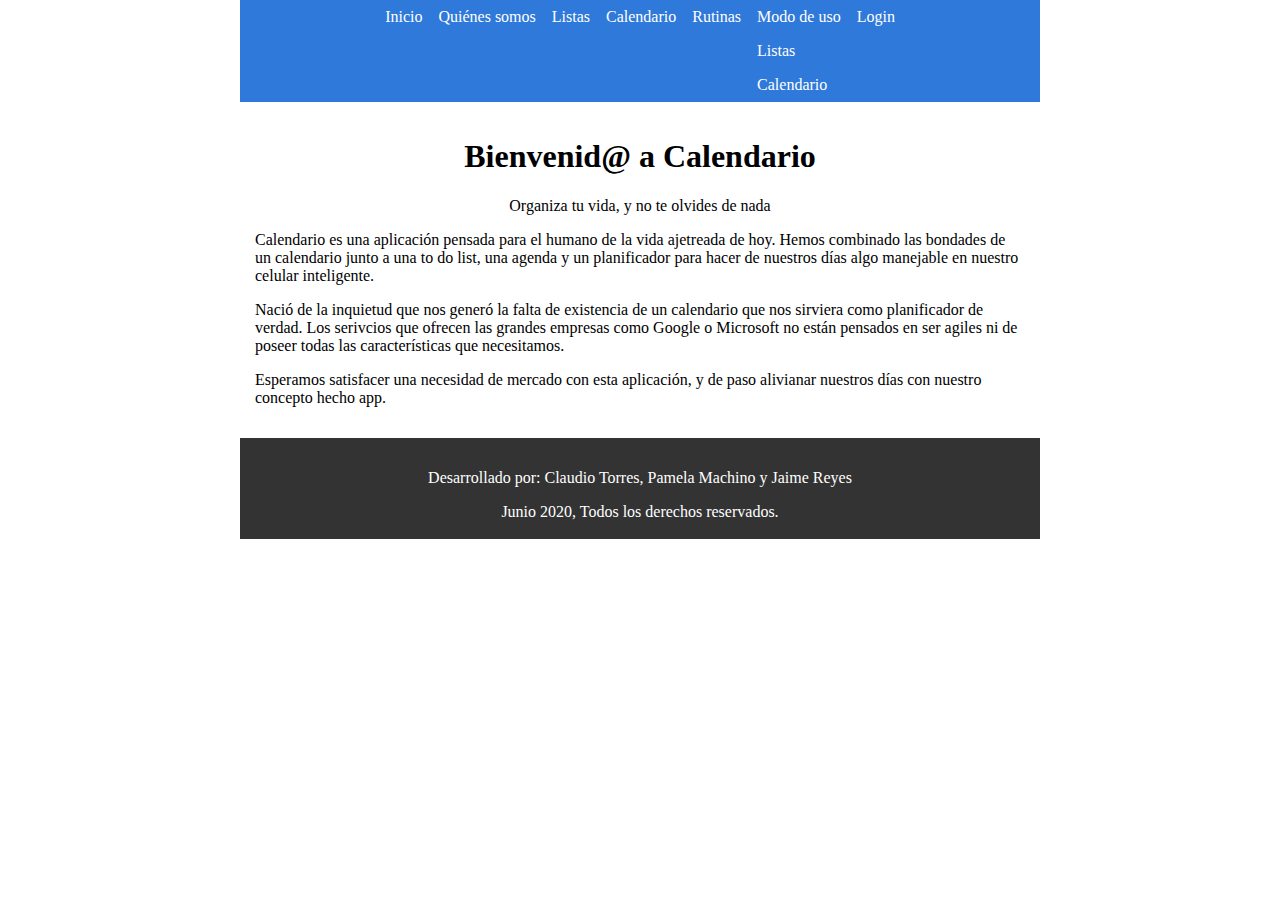
<file: index.html>
<!DOCTYPE html>
<html lang="es">

<head>
    <meta charset="UTF-8">
    <meta name="viewport" content="width=device-width, user-scalable=no, initial-scale=1.0, maximum-scale=1.0, minimum-scale=1.0">
    <title>Calendario</title>
    <!-- Bootstrap -->
    <link rel="stylesheet" href="https://stackpath.bootstrapcdn.com/bootstrap/4.5.0/css/bootstrap.min.css" integrity="sha384-9aIt2nRpC12Uk9gS9baDl411NQApFmC26EwAOH8WgZl5MYYxFfc+NcPb1dKGj7Sk" crossorigin="anonymous">
    <!-- jQuery -->
    <script src="https://ajax.googleapis.com/ajax/libs/jquery/3.5.1/jquery.min.js"></script>
    <!-- JS de Bootstrap -->
    <script src="https://cdn.jsdelivr.net/npm/popper.js@1.16.0/dist/umd/popper.min.js" integrity="sha384-Q6E9RHvbIyZFJoft+2mJbHaEWldlvI9IOYy5n3zV9zzTtmI3UksdQRVvoxMfooAo" crossorigin="anonymous"></script>
    <script src="https://stackpath.bootstrapcdn.com/bootstrap/4.5.0/js/bootstrap.min.js" integrity="sha384-OgVRvuATP1z7JjHLkuOU7Xw704+h835Lr+6QL9UvYjZE3Ipu6Tp75j7Bh/kR0JKI" crossorigin="anonymous"></script>
    <!-- Slidebars -->
    <link rel="stylesheet" href="Slidebars-2.0.2/dev/slidebars.css">
    <script src="Slidebars-2.0.2/dev/slidebars.js"></script>
    <!-- CSS -->
    <link rel="stylesheet" href="/css/style.css">
    <!-- JS -->
    <script src="js/main.js"></script>
</head>

<body>
    <div canvas="container">
        <div class="wrapper">

            <header>
                <div class="nav-content">
                    <div class="menu_bar">
                        <a href="#" class="bt-menu">Menú</a>
                    </div>
                    <nav>
                        <ul class="nav-list">
                            <li><a href="/"><span ></span>Inicio</a></li>
                            <li><a href="quienes-somos.html"><span ></span>Quiénes somos</a></li>
                            <li><a href="lista.html"><span ></span>Listas</a></li>
                            <li><a href="calendario.html"><span ></span>Calendario</a></li>
                            <li><a href="#"><span ></span>Rutinas</a></li>
                            <div class="dropdown">
                                <a href="#" class="dropdown-toggle" data-toggle="dropdown"><span ></span>Modo de uso</a>
                                <div class="dropdown-menu">
                                    <a href="lista-uso.html" class="dropdown-item">Listas</a>
                                    <a href="#" class="dropdown-item">Calendario</a>
                                </div>
                            </div>
                        </ul>

                        <ul class="login">
                            <li><a href="#" id="sld3">Login</a></li>
                        </ul>

                    </nav>
                </div>

            </header>

            <main class="container-fluid">
                <div class="jumbotron">
                    <h1>Bienvenid@ a Calendario</h1>
                    <p>Organiza tu vida, y no te olvides de nada</p>
                </div>

                <p>Calendario es una aplicación pensada para el humano de la vida ajetreada de hoy. Hemos combinado las bondades de un calendario junto a una to do list, una agenda y un planificador para hacer de nuestros días algo manejable en nuestro celular
                    inteligente.
                </p>
                <p>Nació de la inquietud que nos generó la falta de existencia de un calendario que nos sirviera como planificador de verdad. Los serivcios que ofrecen las grandes empresas como Google o Microsoft no están pensados en ser agiles ni de poseer
                    todas las características que necesitamos.</p>
                <p>Esperamos satisfacer una necesidad de mercado con esta aplicación, y de paso alivianar nuestros días con nuestro concepto hecho app.</p>
            </main>

            <footer class="container-fluid">
                <p>Desarrollado por: Claudio Torres, Pamela Machino y Jaime Reyes</p>
                <p>Junio 2020, Todos los derechos reservados.</p>
            </footer>
        </div>
    </div>

    <div off-canvas="id-3 top push" class="custom-fluid-width custom-fluid-height">
        <container class="login" id="logIndex">
            <h4 id="hlogin">Login</h4>
            <form class="card box-shadow" id="formaLogin">


                <div class="row justify-content-center">
                    <div class="col-3 ">
                        <label for="ingreso" class="labLog">Usuario o e-mail
                        <input type="text" id="ingreso" name="ingreso" placeholder="Usuario o e-mail" class="inLogin"></label>
                    </div>
                    <div class="col-3 ">
                        <label for="password" class="labLog">Password
                        <input type="password" id="password" name="password" placeholder="Password" class="inLogin"></label>
                    </div>
                    <div>
                        <input type="submit" value="Ingresar" id="ingresar">
                    </div>
                    <div>
                        <label for="recordar" id="labRecordar">Recordar clave
                        <input type="checkbox" id="checkboxLog" name="recordar">
                        </label>
                    </div>
                </div>

            </form>
        </container>
    </div>

</body>

</html>
</file>
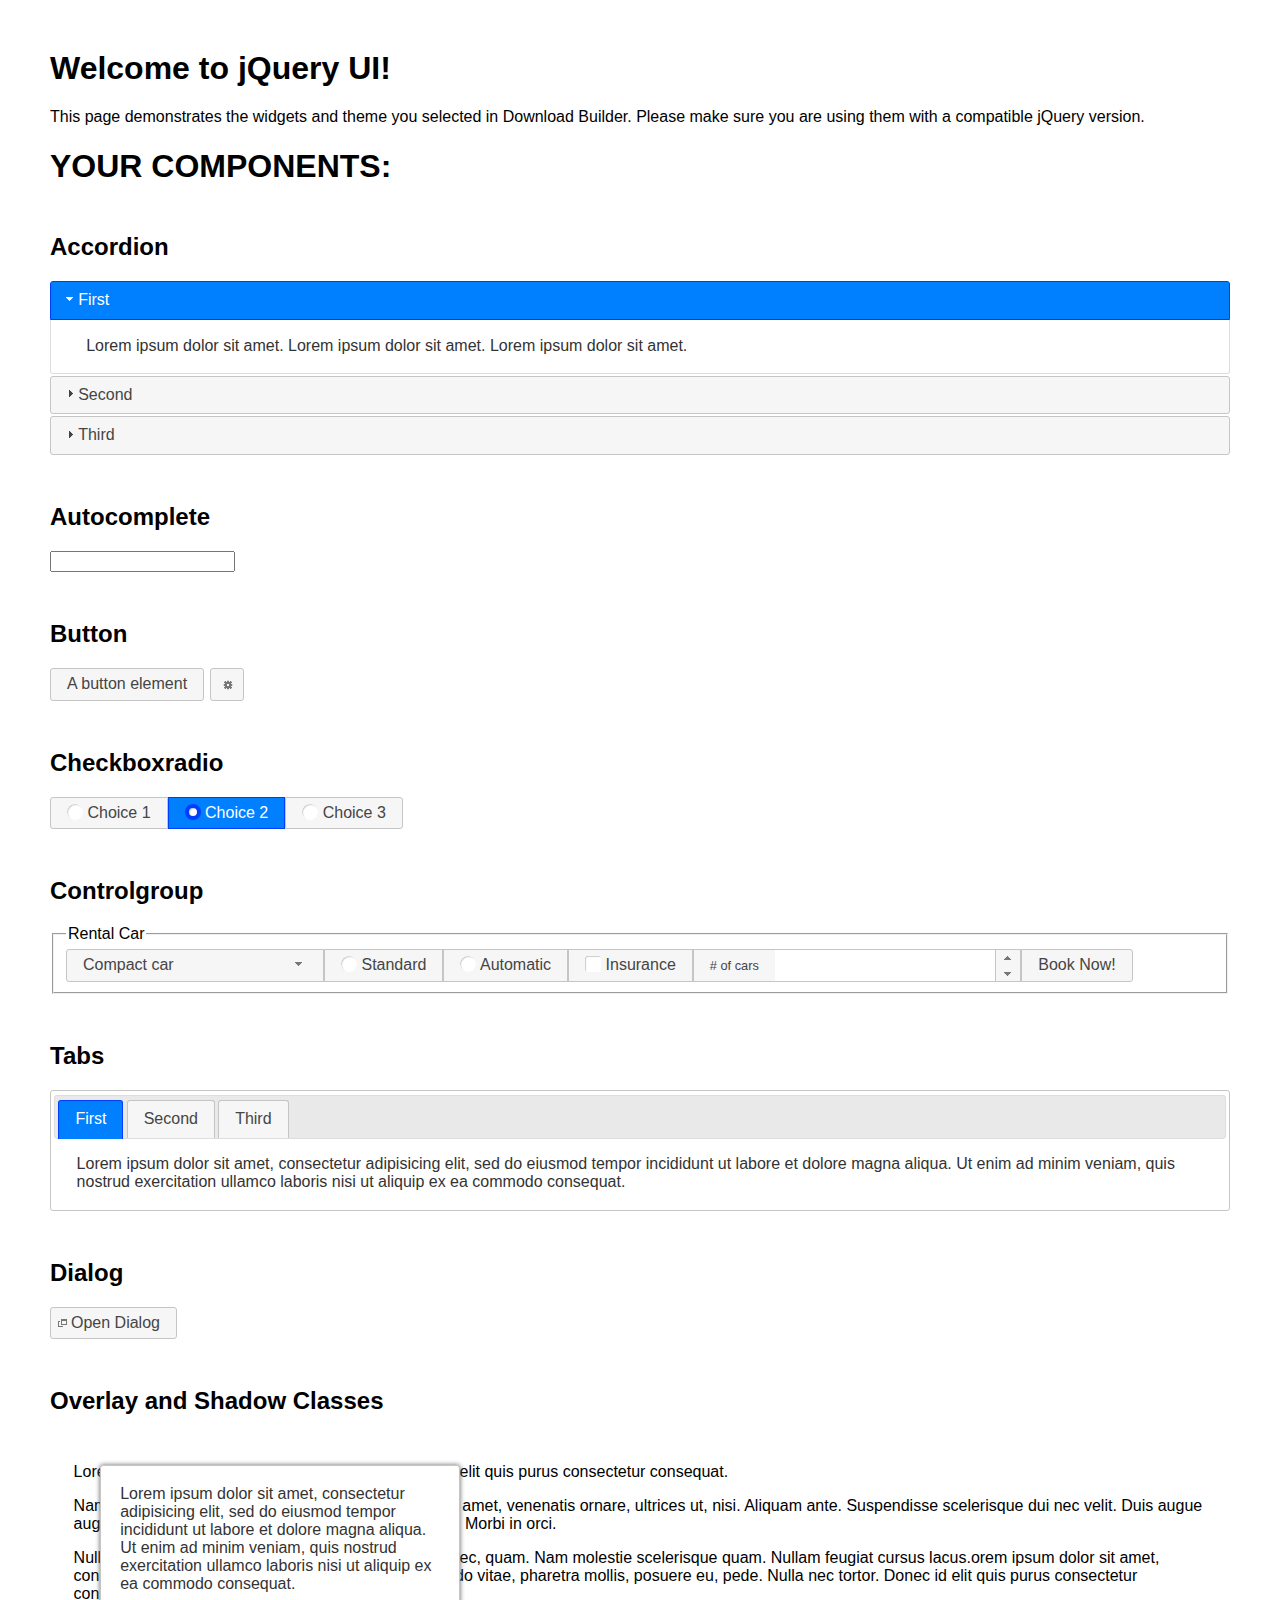
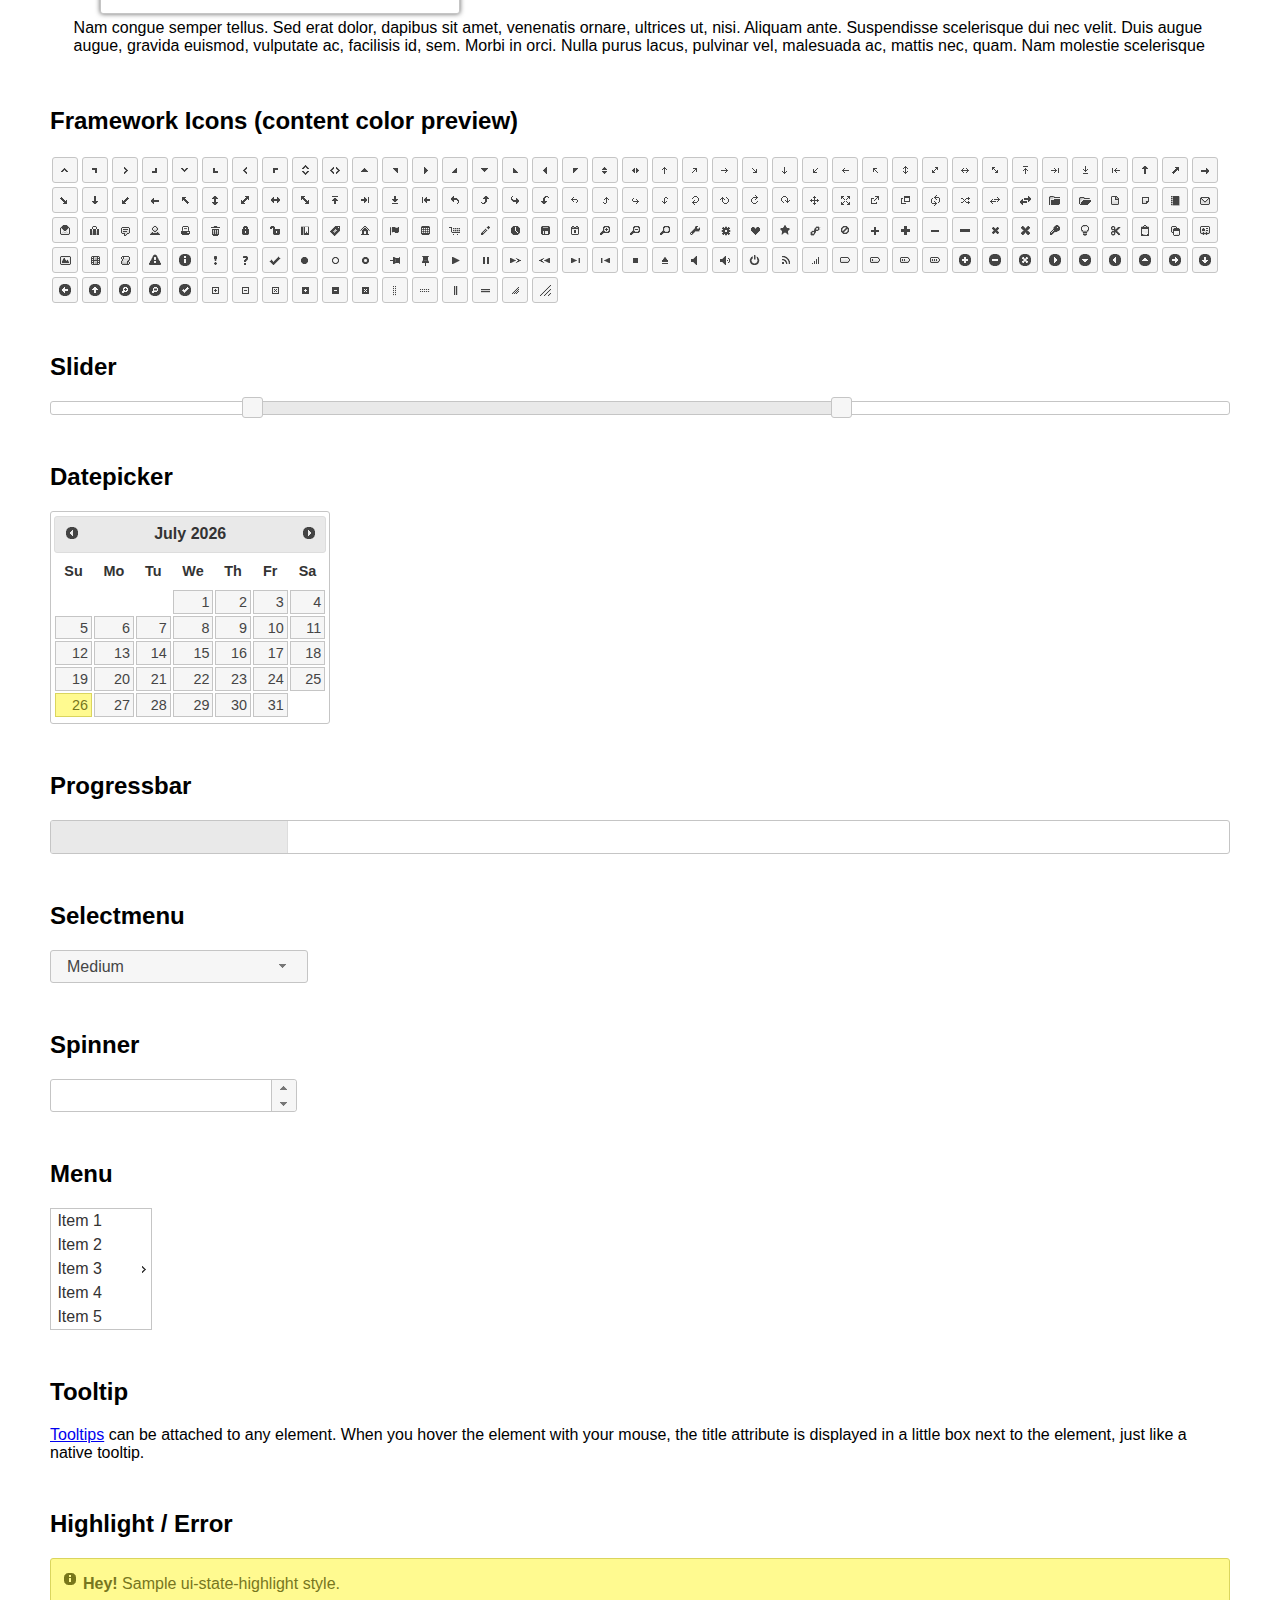
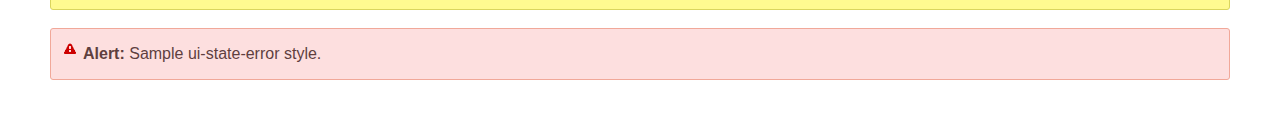
<file: jquery-ui-1.12.1/index.html>
<!doctype html>
<html lang="us">
<head>
	<meta charset="utf-8">
	<title>jQuery UI Example Page</title>
	<link href="jquery-ui.css" rel="stylesheet">
	<style>
	body{
		font-family: "Trebuchet MS", sans-serif;
		margin: 50px;
	}
	.demoHeaders {
		margin-top: 2em;
	}
	#dialog-link {
		padding: .4em 1em .4em 20px;
		text-decoration: none;
		position: relative;
	}
	#dialog-link span.ui-icon {
		margin: 0 5px 0 0;
		position: absolute;
		left: .2em;
		top: 50%;
		margin-top: -8px;
	}
	#icons {
		margin: 0;
		padding: 0;
	}
	#icons li {
		margin: 2px;
		position: relative;
		padding: 4px 0;
		cursor: pointer;
		float: left;
		list-style: none;
	}
	#icons span.ui-icon {
		float: left;
		margin: 0 4px;
	}
	.fakewindowcontain .ui-widget-overlay {
		position: absolute;
	}
	select {
		width: 200px;
	}
	</style>
</head>
<body>

<h1>Welcome to jQuery UI!</h1>

<div class="ui-widget">
	<p>This page demonstrates the widgets and theme you selected in Download Builder. Please make sure you are using them with a compatible jQuery version.</p>
</div>

<h1>YOUR COMPONENTS:</h1>


<!-- Accordion -->
<h2 class="demoHeaders">Accordion</h2>
<div id="accordion">
	<h3>First</h3>
	<div>Lorem ipsum dolor sit amet. Lorem ipsum dolor sit amet. Lorem ipsum dolor sit amet.</div>
	<h3>Second</h3>
	<div>Phasellus mattis tincidunt nibh.</div>
	<h3>Third</h3>
	<div>Nam dui erat, auctor a, dignissim quis.</div>
</div>



<!-- Autocomplete -->
<h2 class="demoHeaders">Autocomplete</h2>
<div>
	<input id="autocomplete" title="type &quot;a&quot;">
</div>



<!-- Button -->
<h2 class="demoHeaders">Button</h2>
<button id="button">A button element</button>
<button id="button-icon">An icon-only button</button>



<!-- Checkboxradio -->
<h2 class="demoHeaders">Checkboxradio</h2>
<form style="margin-top: 1em;">
	<div id="radioset">
		<input type="radio" id="radio1" name="radio"><label for="radio1">Choice 1</label>
		<input type="radio" id="radio2" name="radio" checked="checked"><label for="radio2">Choice 2</label>
		<input type="radio" id="radio3" name="radio"><label for="radio3">Choice 3</label>
	</div>
</form>



<!-- Controlgroup -->
<h2 class="demoHeaders">Controlgroup</h2>
<fieldset>
	<legend>Rental Car</legend>
	<div id="controlgroup">
		<select id="car-type">
			<option>Compact car</option>
			<option>Midsize car</option>
			<option>Full size car</option>
			<option>SUV</option>
			<option>Luxury</option>
			<option>Truck</option>
			<option>Van</option>
		</select>
		<label for="transmission-standard">Standard</label>
		<input type="radio" name="transmission" id="transmission-standard">
		<label for="transmission-automatic">Automatic</label>
		<input type="radio" name="transmission" id="transmission-automatic">
		<label for="insurance">Insurance</label>
		<input type="checkbox" name="insurance" id="insurance">
		<label for="horizontal-spinner" class="ui-controlgroup-label"># of cars</label>
		<input id="horizontal-spinner" class="ui-spinner-input">
		<button>Book Now!</button>
	</div>
</fieldset>



<!-- Tabs -->
<h2 class="demoHeaders">Tabs</h2>
<div id="tabs">
	<ul>
		<li><a href="#tabs-1">First</a></li>
		<li><a href="#tabs-2">Second</a></li>
		<li><a href="#tabs-3">Third</a></li>
	</ul>
	<div id="tabs-1">Lorem ipsum dolor sit amet, consectetur adipisicing elit, sed do eiusmod tempor incididunt ut labore et dolore magna aliqua. Ut enim ad minim veniam, quis nostrud exercitation ullamco laboris nisi ut aliquip ex ea commodo consequat.</div>
	<div id="tabs-2">Phasellus mattis tincidunt nibh. Cras orci urna, blandit id, pretium vel, aliquet ornare, felis. Maecenas scelerisque sem non nisl. Fusce sed lorem in enim dictum bibendum.</div>
	<div id="tabs-3">Nam dui erat, auctor a, dignissim quis, sollicitudin eu, felis. Pellentesque nisi urna, interdum eget, sagittis et, consequat vestibulum, lacus. Mauris porttitor ullamcorper augue.</div>
</div>



<h2 class="demoHeaders">Dialog</h2>
<p>
	<button id="dialog-link" class="ui-button ui-corner-all ui-widget">
		<span class="ui-icon ui-icon-newwin"></span>Open Dialog
	</button>
</p>

<h2 class="demoHeaders">Overlay and Shadow Classes</h2>
<div style="position: relative; width: 96%; height: 200px; padding:1% 2%; overflow:hidden;" class="fakewindowcontain">
	<p>Lorem ipsum dolor sit amet,  Nulla nec tortor. Donec id elit quis purus consectetur consequat. </p><p>Nam congue semper tellus. Sed erat dolor, dapibus sit amet, venenatis ornare, ultrices ut, nisi. Aliquam ante. Suspendisse scelerisque dui nec velit. Duis augue augue, gravida euismod, vulputate ac, facilisis id, sem. Morbi in orci. </p><p>Nulla purus lacus, pulvinar vel, malesuada ac, mattis nec, quam. Nam molestie scelerisque quam. Nullam feugiat cursus lacus.orem ipsum dolor sit amet, consectetur adipiscing elit. Donec libero risus, commodo vitae, pharetra mollis, posuere eu, pede. Nulla nec tortor. Donec id elit quis purus consectetur consequat. </p><p>Nam congue semper tellus. Sed erat dolor, dapibus sit amet, venenatis ornare, ultrices ut, nisi. Aliquam ante. Suspendisse scelerisque dui nec velit. Duis augue augue, gravida euismod, vulputate ac, facilisis id, sem. Morbi in orci. Nulla purus lacus, pulvinar vel, malesuada ac, mattis nec, quam. Nam molestie scelerisque quam. </p><p>Nullam feugiat cursus lacus.orem ipsum dolor sit amet, consectetur adipiscing elit. Donec libero risus, commodo vitae, pharetra mollis, posuere eu, pede. Nulla nec tortor. Donec id elit quis purus consectetur consequat. Nam congue semper tellus. Sed erat dolor, dapibus sit amet, venenatis ornare, ultrices ut, nisi. Aliquam ante. </p><p>Suspendisse scelerisque dui nec velit. Duis augue augue, gravida euismod, vulputate ac, facilisis id, sem. Morbi in orci. Nulla purus lacus, pulvinar vel, malesuada ac, mattis nec, quam. Nam molestie scelerisque quam. Nullam feugiat cursus lacus.orem ipsum dolor sit amet, consectetur adipiscing elit. Donec libero risus, commodo vitae, pharetra mollis, posuere eu, pede. Nulla nec tortor. Donec id elit quis purus consectetur consequat. Nam congue semper tellus. Sed erat dolor, dapibus sit amet, venenatis ornare, ultrices ut, nisi. </p>

	<!-- ui-dialog -->
	<div class="ui-widget-overlay ui-front"></div>
	<div style="position: absolute; width: 320px; left: 50px; top: 30px; padding: 1.2em" class="ui-widget ui-front ui-widget-content ui-corner-all ui-widget-shadow">
		Lorem ipsum dolor sit amet, consectetur adipisicing elit, sed do eiusmod tempor incididunt ut labore et dolore magna aliqua. Ut enim ad minim veniam, quis nostrud exercitation ullamco laboris nisi ut aliquip ex ea commodo consequat.
	</div>

</div>

<!-- ui-dialog -->
<div id="dialog" title="Dialog Title">
	<p>Lorem ipsum dolor sit amet, consectetur adipisicing elit, sed do eiusmod tempor incididunt ut labore et dolore magna aliqua. Ut enim ad minim veniam, quis nostrud exercitation ullamco laboris nisi ut aliquip ex ea commodo consequat.</p>
</div>



<h2 class="demoHeaders">Framework Icons (content color preview)</h2>
<ul id="icons" class="ui-widget ui-helper-clearfix">
	<li class="ui-state-default ui-corner-all" title=".ui-icon-caret-1-n"><span class="ui-icon ui-icon-caret-1-n"></span></li>
	<li class="ui-state-default ui-corner-all" title=".ui-icon-caret-1-ne"><span class="ui-icon ui-icon-caret-1-ne"></span></li>
	<li class="ui-state-default ui-corner-all" title=".ui-icon-caret-1-e"><span class="ui-icon ui-icon-caret-1-e"></span></li>
	<li class="ui-state-default ui-corner-all" title=".ui-icon-caret-1-se"><span class="ui-icon ui-icon-caret-1-se"></span></li>
	<li class="ui-state-default ui-corner-all" title=".ui-icon-caret-1-s"><span class="ui-icon ui-icon-caret-1-s"></span></li>
	<li class="ui-state-default ui-corner-all" title=".ui-icon-caret-1-sw"><span class="ui-icon ui-icon-caret-1-sw"></span></li>
	<li class="ui-state-default ui-corner-all" title=".ui-icon-caret-1-w"><span class="ui-icon ui-icon-caret-1-w"></span></li>
	<li class="ui-state-default ui-corner-all" title=".ui-icon-caret-1-nw"><span class="ui-icon ui-icon-caret-1-nw"></span></li>
	<li class="ui-state-default ui-corner-all" title=".ui-icon-caret-2-n-s"><span class="ui-icon ui-icon-caret-2-n-s"></span></li>
	<li class="ui-state-default ui-corner-all" title=".ui-icon-caret-2-e-w"><span class="ui-icon ui-icon-caret-2-e-w"></span></li>
	<li class="ui-state-default ui-corner-all" title=".ui-icon-triangle-1-n"><span class="ui-icon ui-icon-triangle-1-n"></span></li>
	<li class="ui-state-default ui-corner-all" title=".ui-icon-triangle-1-ne"><span class="ui-icon ui-icon-triangle-1-ne"></span></li>
	<li class="ui-state-default ui-corner-all" title=".ui-icon-triangle-1-e"><span class="ui-icon ui-icon-triangle-1-e"></span></li>
	<li class="ui-state-default ui-corner-all" title=".ui-icon-triangle-1-se"><span class="ui-icon ui-icon-triangle-1-se"></span></li>
	<li class="ui-state-default ui-corner-all" title=".ui-icon-triangle-1-s"><span class="ui-icon ui-icon-triangle-1-s"></span></li>
	<li class="ui-state-default ui-corner-all" title=".ui-icon-triangle-1-sw"><span class="ui-icon ui-icon-triangle-1-sw"></span></li>
	<li class="ui-state-default ui-corner-all" title=".ui-icon-triangle-1-w"><span class="ui-icon ui-icon-triangle-1-w"></span></li>
	<li class="ui-state-default ui-corner-all" title=".ui-icon-triangle-1-nw"><span class="ui-icon ui-icon-triangle-1-nw"></span></li>
	<li class="ui-state-default ui-corner-all" title=".ui-icon-triangle-2-n-s"><span class="ui-icon ui-icon-triangle-2-n-s"></span></li>
	<li class="ui-state-default ui-corner-all" title=".ui-icon-triangle-2-e-w"><span class="ui-icon ui-icon-triangle-2-e-w"></span></li>
	<li class="ui-state-default ui-corner-all" title=".ui-icon-arrow-1-n"><span class="ui-icon ui-icon-arrow-1-n"></span></li>
	<li class="ui-state-default ui-corner-all" title=".ui-icon-arrow-1-ne"><span class="ui-icon ui-icon-arrow-1-ne"></span></li>
	<li class="ui-state-default ui-corner-all" title=".ui-icon-arrow-1-e"><span class="ui-icon ui-icon-arrow-1-e"></span></li>
	<li class="ui-state-default ui-corner-all" title=".ui-icon-arrow-1-se"><span class="ui-icon ui-icon-arrow-1-se"></span></li>
	<li class="ui-state-default ui-corner-all" title=".ui-icon-arrow-1-s"><span class="ui-icon ui-icon-arrow-1-s"></span></li>
	<li class="ui-state-default ui-corner-all" title=".ui-icon-arrow-1-sw"><span class="ui-icon ui-icon-arrow-1-sw"></span></li>
	<li class="ui-state-default ui-corner-all" title=".ui-icon-arrow-1-w"><span class="ui-icon ui-icon-arrow-1-w"></span></li>
	<li class="ui-state-default ui-corner-all" title=".ui-icon-arrow-1-nw"><span class="ui-icon ui-icon-arrow-1-nw"></span></li>
	<li class="ui-state-default ui-corner-all" title=".ui-icon-arrow-2-n-s"><span class="ui-icon ui-icon-arrow-2-n-s"></span></li>
	<li class="ui-state-default ui-corner-all" title=".ui-icon-arrow-2-ne-sw"><span class="ui-icon ui-icon-arrow-2-ne-sw"></span></li>
	<li class="ui-state-default ui-corner-all" title=".ui-icon-arrow-2-e-w"><span class="ui-icon ui-icon-arrow-2-e-w"></span></li>
	<li class="ui-state-default ui-corner-all" title=".ui-icon-arrow-2-se-nw"><span class="ui-icon ui-icon-arrow-2-se-nw"></span></li>
	<li class="ui-state-default ui-corner-all" title=".ui-icon-arrowstop-1-n"><span class="ui-icon ui-icon-arrowstop-1-n"></span></li>
	<li class="ui-state-default ui-corner-all" title=".ui-icon-arrowstop-1-e"><span class="ui-icon ui-icon-arrowstop-1-e"></span></li>
	<li class="ui-state-default ui-corner-all" title=".ui-icon-arrowstop-1-s"><span class="ui-icon ui-icon-arrowstop-1-s"></span></li>
	<li class="ui-state-default ui-corner-all" title=".ui-icon-arrowstop-1-w"><span class="ui-icon ui-icon-arrowstop-1-w"></span></li>
	<li class="ui-state-default ui-corner-all" title=".ui-icon-arrowthick-1-n"><span class="ui-icon ui-icon-arrowthick-1-n"></span></li>
	<li class="ui-state-default ui-corner-all" title=".ui-icon-arrowthick-1-ne"><span class="ui-icon ui-icon-arrowthick-1-ne"></span></li>
	<li class="ui-state-default ui-corner-all" title=".ui-icon-arrowthick-1-e"><span class="ui-icon ui-icon-arrowthick-1-e"></span></li>
	<li class="ui-state-default ui-corner-all" title=".ui-icon-arrowthick-1-se"><span class="ui-icon ui-icon-arrowthick-1-se"></span></li>
	<li class="ui-state-default ui-corner-all" title=".ui-icon-arrowthick-1-s"><span class="ui-icon ui-icon-arrowthick-1-s"></span></li>
	<li class="ui-state-default ui-corner-all" title=".ui-icon-arrowthick-1-sw"><span class="ui-icon ui-icon-arrowthick-1-sw"></span></li>
	<li class="ui-state-default ui-corner-all" title=".ui-icon-arrowthick-1-w"><span class="ui-icon ui-icon-arrowthick-1-w"></span></li>
	<li class="ui-state-default ui-corner-all" title=".ui-icon-arrowthick-1-nw"><span class="ui-icon ui-icon-arrowthick-1-nw"></span></li>
	<li class="ui-state-default ui-corner-all" title=".ui-icon-arrowthick-2-n-s"><span class="ui-icon ui-icon-arrowthick-2-n-s"></span></li>
	<li class="ui-state-default ui-corner-all" title=".ui-icon-arrowthick-2-ne-sw"><span class="ui-icon ui-icon-arrowthick-2-ne-sw"></span></li>
	<li class="ui-state-default ui-corner-all" title=".ui-icon-arrowthick-2-e-w"><span class="ui-icon ui-icon-arrowthick-2-e-w"></span></li>
	<li class="ui-state-default ui-corner-all" title=".ui-icon-arrowthick-2-se-nw"><span class="ui-icon ui-icon-arrowthick-2-se-nw"></span></li>
	<li class="ui-state-default ui-corner-all" title=".ui-icon-arrowthickstop-1-n"><span class="ui-icon ui-icon-arrowthickstop-1-n"></span></li>
	<li class="ui-state-default ui-corner-all" title=".ui-icon-arrowthickstop-1-e"><span class="ui-icon ui-icon-arrowthickstop-1-e"></span></li>
	<li class="ui-state-default ui-corner-all" title=".ui-icon-arrowthickstop-1-s"><span class="ui-icon ui-icon-arrowthickstop-1-s"></span></li>
	<li class="ui-state-default ui-corner-all" title=".ui-icon-arrowthickstop-1-w"><span class="ui-icon ui-icon-arrowthickstop-1-w"></span></li>
	<li class="ui-state-default ui-corner-all" title=".ui-icon-arrowreturnthick-1-w"><span class="ui-icon ui-icon-arrowreturnthick-1-w"></span></li>
	<li class="ui-state-default ui-corner-all" title=".ui-icon-arrowreturnthick-1-n"><span class="ui-icon ui-icon-arrowreturnthick-1-n"></span></li>
	<li class="ui-state-default ui-corner-all" title=".ui-icon-arrowreturnthick-1-e"><span class="ui-icon ui-icon-arrowreturnthick-1-e"></span></li>
	<li class="ui-state-default ui-corner-all" title=".ui-icon-arrowreturnthick-1-s"><span class="ui-icon ui-icon-arrowreturnthick-1-s"></span></li>
	<li class="ui-state-default ui-corner-all" title=".ui-icon-arrowreturn-1-w"><span class="ui-icon ui-icon-arrowreturn-1-w"></span></li>
	<li class="ui-state-default ui-corner-all" title=".ui-icon-arrowreturn-1-n"><span class="ui-icon ui-icon-arrowreturn-1-n"></span></li>
	<li class="ui-state-default ui-corner-all" title=".ui-icon-arrowreturn-1-e"><span class="ui-icon ui-icon-arrowreturn-1-e"></span></li>
	<li class="ui-state-default ui-corner-all" title=".ui-icon-arrowreturn-1-s"><span class="ui-icon ui-icon-arrowreturn-1-s"></span></li>
	<li class="ui-state-default ui-corner-all" title=".ui-icon-arrowrefresh-1-w"><span class="ui-icon ui-icon-arrowrefresh-1-w"></span></li>
	<li class="ui-state-default ui-corner-all" title=".ui-icon-arrowrefresh-1-n"><span class="ui-icon ui-icon-arrowrefresh-1-n"></span></li>
	<li class="ui-state-default ui-corner-all" title=".ui-icon-arrowrefresh-1-e"><span class="ui-icon ui-icon-arrowrefresh-1-e"></span></li>
	<li class="ui-state-default ui-corner-all" title=".ui-icon-arrowrefresh-1-s"><span class="ui-icon ui-icon-arrowrefresh-1-s"></span></li>
	<li class="ui-state-default ui-corner-all" title=".ui-icon-arrow-4"><span class="ui-icon ui-icon-arrow-4"></span></li>
	<li class="ui-state-default ui-corner-all" title=".ui-icon-arrow-4-diag"><span class="ui-icon ui-icon-arrow-4-diag"></span></li>
	<li class="ui-state-default ui-corner-all" title=".ui-icon-extlink"><span class="ui-icon ui-icon-extlink"></span></li>
	<li class="ui-state-default ui-corner-all" title=".ui-icon-newwin"><span class="ui-icon ui-icon-newwin"></span></li>
	<li class="ui-state-default ui-corner-all" title=".ui-icon-refresh"><span class="ui-icon ui-icon-refresh"></span></li>
	<li class="ui-state-default ui-corner-all" title=".ui-icon-shuffle"><span class="ui-icon ui-icon-shuffle"></span></li>
	<li class="ui-state-default ui-corner-all" title=".ui-icon-transfer-e-w"><span class="ui-icon ui-icon-transfer-e-w"></span></li>
	<li class="ui-state-default ui-corner-all" title=".ui-icon-transferthick-e-w"><span class="ui-icon ui-icon-transferthick-e-w"></span></li>
	<li class="ui-state-default ui-corner-all" title=".ui-icon-folder-collapsed"><span class="ui-icon ui-icon-folder-collapsed"></span></li>
	<li class="ui-state-default ui-corner-all" title=".ui-icon-folder-open"><span class="ui-icon ui-icon-folder-open"></span></li>
	<li class="ui-state-default ui-corner-all" title=".ui-icon-document"><span class="ui-icon ui-icon-document"></span></li>
	<li class="ui-state-default ui-corner-all" title=".ui-icon-document-b"><span class="ui-icon ui-icon-document-b"></span></li>
	<li class="ui-state-default ui-corner-all" title=".ui-icon-note"><span class="ui-icon ui-icon-note"></span></li>
	<li class="ui-state-default ui-corner-all" title=".ui-icon-mail-closed"><span class="ui-icon ui-icon-mail-closed"></span></li>
	<li class="ui-state-default ui-corner-all" title=".ui-icon-mail-open"><span class="ui-icon ui-icon-mail-open"></span></li>
	<li class="ui-state-default ui-corner-all" title=".ui-icon-suitcase"><span class="ui-icon ui-icon-suitcase"></span></li>
	<li class="ui-state-default ui-corner-all" title=".ui-icon-comment"><span class="ui-icon ui-icon-comment"></span></li>
	<li class="ui-state-default ui-corner-all" title=".ui-icon-person"><span class="ui-icon ui-icon-person"></span></li>
	<li class="ui-state-default ui-corner-all" title=".ui-icon-print"><span class="ui-icon ui-icon-print"></span></li>
	<li class="ui-state-default ui-corner-all" title=".ui-icon-trash"><span class="ui-icon ui-icon-trash"></span></li>
	<li class="ui-state-default ui-corner-all" title=".ui-icon-locked"><span class="ui-icon ui-icon-locked"></span></li>
	<li class="ui-state-default ui-corner-all" title=".ui-icon-unlocked"><span class="ui-icon ui-icon-unlocked"></span></li>
	<li class="ui-state-default ui-corner-all" title=".ui-icon-bookmark"><span class="ui-icon ui-icon-bookmark"></span></li>
	<li class="ui-state-default ui-corner-all" title=".ui-icon-tag"><span class="ui-icon ui-icon-tag"></span></li>
	<li class="ui-state-default ui-corner-all" title=".ui-icon-home"><span class="ui-icon ui-icon-home"></span></li>
	<li class="ui-state-default ui-corner-all" title=".ui-icon-flag"><span class="ui-icon ui-icon-flag"></span></li>
	<li class="ui-state-default ui-corner-all" title=".ui-icon-calculator"><span class="ui-icon ui-icon-calculator"></span></li>
	<li class="ui-state-default ui-corner-all" title=".ui-icon-cart"><span class="ui-icon ui-icon-cart"></span></li>
	<li class="ui-state-default ui-corner-all" title=".ui-icon-pencil"><span class="ui-icon ui-icon-pencil"></span></li>
	<li class="ui-state-default ui-corner-all" title=".ui-icon-clock"><span class="ui-icon ui-icon-clock"></span></li>
	<li class="ui-state-default ui-corner-all" title=".ui-icon-disk"><span class="ui-icon ui-icon-disk"></span></li>
	<li class="ui-state-default ui-corner-all" title=".ui-icon-calendar"><span class="ui-icon ui-icon-calendar"></span></li>
	<li class="ui-state-default ui-corner-all" title=".ui-icon-zoomin"><span class="ui-icon ui-icon-zoomin"></span></li>
	<li class="ui-state-default ui-corner-all" title=".ui-icon-zoomout"><span class="ui-icon ui-icon-zoomout"></span></li>
	<li class="ui-state-default ui-corner-all" title=".ui-icon-search"><span class="ui-icon ui-icon-search"></span></li>
	<li class="ui-state-default ui-corner-all" title=".ui-icon-wrench"><span class="ui-icon ui-icon-wrench"></span></li>
	<li class="ui-state-default ui-corner-all" title=".ui-icon-gear"><span class="ui-icon ui-icon-gear"></span></li>
	<li class="ui-state-default ui-corner-all" title=".ui-icon-heart"><span class="ui-icon ui-icon-heart"></span></li>
	<li class="ui-state-default ui-corner-all" title=".ui-icon-star"><span class="ui-icon ui-icon-star"></span></li>
	<li class="ui-state-default ui-corner-all" title=".ui-icon-link"><span class="ui-icon ui-icon-link"></span></li>
	<li class="ui-state-default ui-corner-all" title=".ui-icon-cancel"><span class="ui-icon ui-icon-cancel"></span></li>
	<li class="ui-state-default ui-corner-all" title=".ui-icon-plus"><span class="ui-icon ui-icon-plus"></span></li>
	<li class="ui-state-default ui-corner-all" title=".ui-icon-plusthick"><span class="ui-icon ui-icon-plusthick"></span></li>
	<li class="ui-state-default ui-corner-all" title=".ui-icon-minus"><span class="ui-icon ui-icon-minus"></span></li>
	<li class="ui-state-default ui-corner-all" title=".ui-icon-minusthick"><span class="ui-icon ui-icon-minusthick"></span></li>
	<li class="ui-state-default ui-corner-all" title=".ui-icon-close"><span class="ui-icon ui-icon-close"></span></li>
	<li class="ui-state-default ui-corner-all" title=".ui-icon-closethick"><span class="ui-icon ui-icon-closethick"></span></li>
	<li class="ui-state-default ui-corner-all" title=".ui-icon-key"><span class="ui-icon ui-icon-key"></span></li>
	<li class="ui-state-default ui-corner-all" title=".ui-icon-lightbulb"><span class="ui-icon ui-icon-lightbulb"></span></li>
	<li class="ui-state-default ui-corner-all" title=".ui-icon-scissors"><span class="ui-icon ui-icon-scissors"></span></li>
	<li class="ui-state-default ui-corner-all" title=".ui-icon-clipboard"><span class="ui-icon ui-icon-clipboard"></span></li>
	<li class="ui-state-default ui-corner-all" title=".ui-icon-copy"><span class="ui-icon ui-icon-copy"></span></li>
	<li class="ui-state-default ui-corner-all" title=".ui-icon-contact"><span class="ui-icon ui-icon-contact"></span></li>
	<li class="ui-state-default ui-corner-all" title=".ui-icon-image"><span class="ui-icon ui-icon-image"></span></li>
	<li class="ui-state-default ui-corner-all" title=".ui-icon-video"><span class="ui-icon ui-icon-video"></span></li>
	<li class="ui-state-default ui-corner-all" title=".ui-icon-script"><span class="ui-icon ui-icon-script"></span></li>
	<li class="ui-state-default ui-corner-all" title=".ui-icon-alert"><span class="ui-icon ui-icon-alert"></span></li>
	<li class="ui-state-default ui-corner-all" title=".ui-icon-info"><span class="ui-icon ui-icon-info"></span></li>
	<li class="ui-state-default ui-corner-all" title=".ui-icon-notice"><span class="ui-icon ui-icon-notice"></span></li>
	<li class="ui-state-default ui-corner-all" title=".ui-icon-help"><span class="ui-icon ui-icon-help"></span></li>
	<li class="ui-state-default ui-corner-all" title=".ui-icon-check"><span class="ui-icon ui-icon-check"></span></li>
	<li class="ui-state-default ui-corner-all" title=".ui-icon-bullet"><span class="ui-icon ui-icon-bullet"></span></li>
	<li class="ui-state-default ui-corner-all" title=".ui-icon-radio-off"><span class="ui-icon ui-icon-radio-off"></span></li>
	<li class="ui-state-default ui-corner-all" title=".ui-icon-radio-on"><span class="ui-icon ui-icon-radio-on"></span></li>
	<li class="ui-state-default ui-corner-all" title=".ui-icon-pin-w"><span class="ui-icon ui-icon-pin-w"></span></li>
	<li class="ui-state-default ui-corner-all" title=".ui-icon-pin-s"><span class="ui-icon ui-icon-pin-s"></span></li>
	<li class="ui-state-default ui-corner-all" title=".ui-icon-play"><span class="ui-icon ui-icon-play"></span></li>
	<li class="ui-state-default ui-corner-all" title=".ui-icon-pause"><span class="ui-icon ui-icon-pause"></span></li>
	<li class="ui-state-default ui-corner-all" title=".ui-icon-seek-next"><span class="ui-icon ui-icon-seek-next"></span></li>
	<li class="ui-state-default ui-corner-all" title=".ui-icon-seek-prev"><span class="ui-icon ui-icon-seek-prev"></span></li>
	<li class="ui-state-default ui-corner-all" title=".ui-icon-seek-end"><span class="ui-icon ui-icon-seek-end"></span></li>
	<li class="ui-state-default ui-corner-all" title=".ui-icon-seek-first"><span class="ui-icon ui-icon-seek-first"></span></li>
	<li class="ui-state-default ui-corner-all" title=".ui-icon-stop"><span class="ui-icon ui-icon-stop"></span></li>
	<li class="ui-state-default ui-corner-all" title=".ui-icon-eject"><span class="ui-icon ui-icon-eject"></span></li>
	<li class="ui-state-default ui-corner-all" title=".ui-icon-volume-off"><span class="ui-icon ui-icon-volume-off"></span></li>
	<li class="ui-state-default ui-corner-all" title=".ui-icon-volume-on"><span class="ui-icon ui-icon-volume-on"></span></li>
	<li class="ui-state-default ui-corner-all" title=".ui-icon-power"><span class="ui-icon ui-icon-power"></span></li>
	<li class="ui-state-default ui-corner-all" title=".ui-icon-signal-diag"><span class="ui-icon ui-icon-signal-diag"></span></li>
	<li class="ui-state-default ui-corner-all" title=".ui-icon-signal"><span class="ui-icon ui-icon-signal"></span></li>
	<li class="ui-state-default ui-corner-all" title=".ui-icon-battery-0"><span class="ui-icon ui-icon-battery-0"></span></li>
	<li class="ui-state-default ui-corner-all" title=".ui-icon-battery-1"><span class="ui-icon ui-icon-battery-1"></span></li>
	<li class="ui-state-default ui-corner-all" title=".ui-icon-battery-2"><span class="ui-icon ui-icon-battery-2"></span></li>
	<li class="ui-state-default ui-corner-all" title=".ui-icon-battery-3"><span class="ui-icon ui-icon-battery-3"></span></li>
	<li class="ui-state-default ui-corner-all" title=".ui-icon-circle-plus"><span class="ui-icon ui-icon-circle-plus"></span></li>
	<li class="ui-state-default ui-corner-all" title=".ui-icon-circle-minus"><span class="ui-icon ui-icon-circle-minus"></span></li>
	<li class="ui-state-default ui-corner-all" title=".ui-icon-circle-close"><span class="ui-icon ui-icon-circle-close"></span></li>
	<li class="ui-state-default ui-corner-all" title=".ui-icon-circle-triangle-e"><span class="ui-icon ui-icon-circle-triangle-e"></span></li>
	<li class="ui-state-default ui-corner-all" title=".ui-icon-circle-triangle-s"><span class="ui-icon ui-icon-circle-triangle-s"></span></li>
	<li class="ui-state-default ui-corner-all" title=".ui-icon-circle-triangle-w"><span class="ui-icon ui-icon-circle-triangle-w"></span></li>
	<li class="ui-state-default ui-corner-all" title=".ui-icon-circle-triangle-n"><span class="ui-icon ui-icon-circle-triangle-n"></span></li>
	<li class="ui-state-default ui-corner-all" title=".ui-icon-circle-arrow-e"><span class="ui-icon ui-icon-circle-arrow-e"></span></li>
	<li class="ui-state-default ui-corner-all" title=".ui-icon-circle-arrow-s"><span class="ui-icon ui-icon-circle-arrow-s"></span></li>
	<li class="ui-state-default ui-corner-all" title=".ui-icon-circle-arrow-w"><span class="ui-icon ui-icon-circle-arrow-w"></span></li>
	<li class="ui-state-default ui-corner-all" title=".ui-icon-circle-arrow-n"><span class="ui-icon ui-icon-circle-arrow-n"></span></li>
	<li class="ui-state-default ui-corner-all" title=".ui-icon-circle-zoomin"><span class="ui-icon ui-icon-circle-zoomin"></span></li>
	<li class="ui-state-default ui-corner-all" title=".ui-icon-circle-zoomout"><span class="ui-icon ui-icon-circle-zoomout"></span></li>
	<li class="ui-state-default ui-corner-all" title=".ui-icon-circle-check"><span class="ui-icon ui-icon-circle-check"></span></li>
	<li class="ui-state-default ui-corner-all" title=".ui-icon-circlesmall-plus"><span class="ui-icon ui-icon-circlesmall-plus"></span></li>
	<li class="ui-state-default ui-corner-all" title=".ui-icon-circlesmall-minus"><span class="ui-icon ui-icon-circlesmall-minus"></span></li>
	<li class="ui-state-default ui-corner-all" title=".ui-icon-circlesmall-close"><span class="ui-icon ui-icon-circlesmall-close"></span></li>
	<li class="ui-state-default ui-corner-all" title=".ui-icon-squaresmall-plus"><span class="ui-icon ui-icon-squaresmall-plus"></span></li>
	<li class="ui-state-default ui-corner-all" title=".ui-icon-squaresmall-minus"><span class="ui-icon ui-icon-squaresmall-minus"></span></li>
	<li class="ui-state-default ui-corner-all" title=".ui-icon-squaresmall-close"><span class="ui-icon ui-icon-squaresmall-close"></span></li>
	<li class="ui-state-default ui-corner-all" title=".ui-icon-grip-dotted-vertical"><span class="ui-icon ui-icon-grip-dotted-vertical"></span></li>
	<li class="ui-state-default ui-corner-all" title=".ui-icon-grip-dotted-horizontal"><span class="ui-icon ui-icon-grip-dotted-horizontal"></span></li>
	<li class="ui-state-default ui-corner-all" title=".ui-icon-grip-solid-vertical"><span class="ui-icon ui-icon-grip-solid-vertical"></span></li>
	<li class="ui-state-default ui-corner-all" title=".ui-icon-grip-solid-horizontal"><span class="ui-icon ui-icon-grip-solid-horizontal"></span></li>
	<li class="ui-state-default ui-corner-all" title=".ui-icon-gripsmall-diagonal-se"><span class="ui-icon ui-icon-gripsmall-diagonal-se"></span></li>
	<li class="ui-state-default ui-corner-all" title=".ui-icon-grip-diagonal-se"><span class="ui-icon ui-icon-grip-diagonal-se"></span></li>
</ul>


<!-- Slider -->
<h2 class="demoHeaders">Slider</h2>
<div id="slider"></div>



<!-- Datepicker -->
<h2 class="demoHeaders">Datepicker</h2>
<div id="datepicker"></div>



<!-- Progressbar -->
<h2 class="demoHeaders">Progressbar</h2>
<div id="progressbar"></div>



<!-- Progressbar -->
<h2 class="demoHeaders">Selectmenu</h2>
<select id="selectmenu">
	<option>Slower</option>
	<option>Slow</option>
	<option selected="selected">Medium</option>
	<option>Fast</option>
	<option>Faster</option>
</select>



<!-- Spinner -->
<h2 class="demoHeaders">Spinner</h2>
<input id="spinner">



<!-- Menu -->
<h2 class="demoHeaders">Menu</h2>
<ul style="width:100px;" id="menu">
	<li><div>Item 1</div></li>
	<li><div>Item 2</div></li>
	<li><div>Item 3</div>
		<ul>
			<li><div>Item 3-1</div></li>
			<li><div>Item 3-2</div></li>
			<li><div>Item 3-3</div></li>
			<li><div>Item 3-4</div></li>
			<li><div>Item 3-5</div></li>
		</ul>
	</li>
	<li><div>Item 4</div></li>
	<li><div>Item 5</div></li>
</ul>



<!-- Tooltip -->
<h2 class="demoHeaders">Tooltip</h2>
<p id="tooltip">
	<a href="#" title="That&apos;s what this widget is">Tooltips</a> can be attached to any element. When you hover
the element with your mouse, the title attribute is displayed in a little box next to the element, just like a native tooltip.
</p>


<!-- Highlight / Error -->
<h2 class="demoHeaders">Highlight / Error</h2>
<div class="ui-widget">
	<div class="ui-state-highlight ui-corner-all" style="margin-top: 20px; padding: 0 .7em;">
		<p><span class="ui-icon ui-icon-info" style="float: left; margin-right: .3em;"></span>
		<strong>Hey!</strong> Sample ui-state-highlight style.</p>
	</div>
</div>
<br>
<div class="ui-widget">
	<div class="ui-state-error ui-corner-all" style="padding: 0 .7em;">
		<p><span class="ui-icon ui-icon-alert" style="float: left; margin-right: .3em;"></span>
		<strong>Alert:</strong> Sample ui-state-error style.</p>
	</div>
</div>

<script src="external/jquery/jquery.js"></script>
<script src="jquery-ui.js"></script>
<script>

$( "#accordion" ).accordion();



var availableTags = [
	"ActionScript",
	"AppleScript",
	"Asp",
	"BASIC",
	"C",
	"C++",
	"Clojure",
	"COBOL",
	"ColdFusion",
	"Erlang",
	"Fortran",
	"Groovy",
	"Haskell",
	"Java",
	"JavaScript",
	"Lisp",
	"Perl",
	"PHP",
	"Python",
	"Ruby",
	"Scala",
	"Scheme"
];
$( "#autocomplete" ).autocomplete({
	source: availableTags
});



$( "#button" ).button();
$( "#button-icon" ).button({
	icon: "ui-icon-gear",
	showLabel: false
});



$( "#radioset" ).buttonset();



$( "#controlgroup" ).controlgroup();



$( "#tabs" ).tabs();



$( "#dialog" ).dialog({
	autoOpen: false,
	width: 400,
	buttons: [
		{
			text: "Ok",
			click: function() {
				$( this ).dialog( "close" );
			}
		},
		{
			text: "Cancel",
			click: function() {
				$( this ).dialog( "close" );
			}
		}
	]
});

// Link to open the dialog
$( "#dialog-link" ).click(function( event ) {
	$( "#dialog" ).dialog( "open" );
	event.preventDefault();
});



$( "#datepicker" ).datepicker({
	inline: true
});



$( "#slider" ).slider({
	range: true,
	values: [ 17, 67 ]
});



$( "#progressbar" ).progressbar({
	value: 20
});



$( "#spinner" ).spinner();



$( "#menu" ).menu();



$( "#tooltip" ).tooltip();



$( "#selectmenu" ).selectmenu();


// Hover states on the static widgets
$( "#dialog-link, #icons li" ).hover(
	function() {
		$( this ).addClass( "ui-state-hover" );
	},
	function() {
		$( this ).removeClass( "ui-state-hover" );
	}
);
</script>
</body>
</html>
</file>
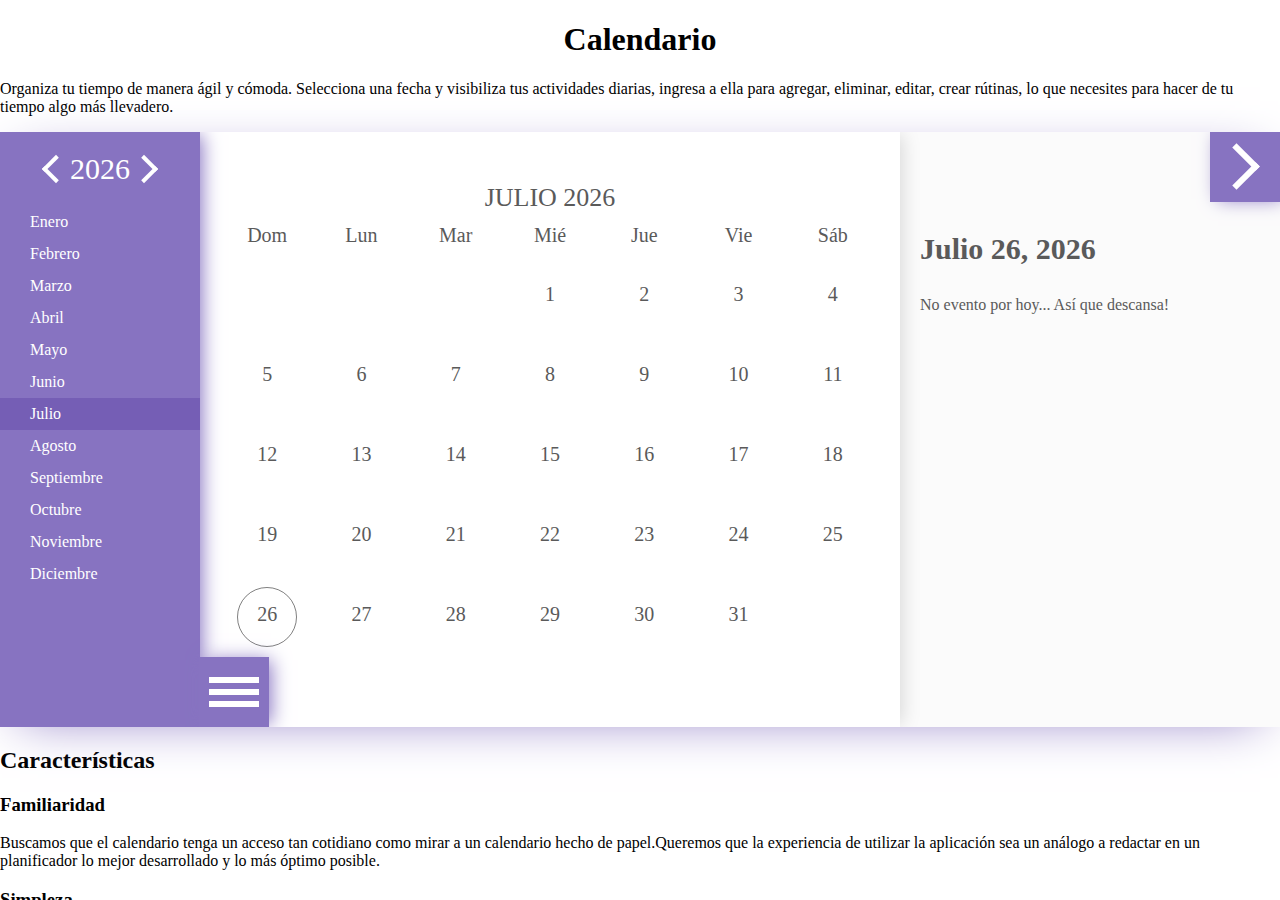
<file: calendario.html>
<!DOCTYPE html>
<html lang="es">

<head>

    <meta charset="UTF-8">
    <meta name="viewport" content="width=device-width, user-scalable=no, initial-scale=1.0, maximum-scale=1.0, minimum-scale=1.0">
    <title>Calendario</title>
    <link rel="stylesheet" href="https://stackpath.bootstrapcdn.com/bootstrap/4.5.0/css/bootstrap.min.css" integrity="sha384-9aIt2nRpC12Uk9gS9baDl411NQApFmC26EwAOH8WgZl5MYYxFfc+NcPb1dKGj7Sk" crossorigin="anonymous">

    <script src="https://ajax.googleapis.com/ajax/libs/jquery/3.4.1/jquery.min.js"></script>
    <script src="https://cdn.jsdelivr.net/npm/popper.js@1.16.0/dist/umd/popper.min.js" integrity="sha384-Q6E9RHvbIyZFJoft+2mJbHaEWldlvI9IOYy5n3zV9zzTtmI3UksdQRVvoxMfooAo" crossorigin="anonymous"></script>
    <script src="https://stackpath.bootstrapcdn.com/bootstrap/4.5.0/js/bootstrap.min.js" integrity="sha384-OgVRvuATP1z7JjHLkuOU7Xw704+h835Lr+6QL9UvYjZE3Ipu6Tp75j7Bh/kR0JKI" crossorigin="anonymous"></script>

    <!-- Core Stylesheet -->
    <link rel="stylesheet" href="js/event-calendar-evo/evo-calendar/css/evo-calendar.css" />

    <!-- Optional Themes -->
    <link rel="stylesheet" href="js/event-calendar-evo/evo-calendar/css/evo-calendar.midnight-blue.css" />
    <link rel="stylesheet" href="js/event-calendar-evo/evo-calendar/css/evo-calendar.orange-coral.css" />
    <link rel="stylesheet" href="js/event-calendar-evo/evo-calendar/css/evo-calendar.royal-navy.css" />

    <!-- JavaScript -->
    <script src="js/event-calendar-evo/evo-calendar/js/evo-calendar.js"></script>
    <link rel="stylesheet" href="Slidebars-2.0.2/dev/slidebars.css">
    <script src="Slidebars-2.0.2/dev/slidebars.js"></script>
    <link rel="stylesheet" href="css/style.css">

</head>

<body>
    <div canvas="container">
        <header>
            <h1>Calendario</h1>
        </header>

        <p>Organiza tu tiempo de manera ágil y cómoda. Selecciona una fecha y visibiliza tus actividades diarias, ingresa a ella para agregar, eliminar, editar, crear rútinas, lo que necesites para hacer de tu tiempo algo más llevadero. </p>

        <div id="evoCalendar"></div>

        <h2>Características</h2>

        <h3>Familiaridad</h3>

        <p>Buscamos que el calendario tenga un acceso tan cotidiano como mirar a un calendario hecho de papel.Queremos que la experiencia de utilizar la aplicación sea un análogo a redactar en un planificador lo mejor desarrollado y lo más óptimo posible.</p>

        <h3>Simpleza</h3>

        <p>Para que nuestro día se vea alivianado por su existencia y sea el preferido de nuestros usuarios, hemos diseñado una aplicación facil de manejar y con las características justas y necesarias, pero sin evitarnos el integrar lo que es útil.</p>

        <h3>Utilidad</h3>

        <p>Nuestro calendario apunta a ser el planficador por excelencia, algo que el mercado aún no se ha molestado en responder. Integramos el calendario, más el planificador y el creador de rutinas para crear la herramienta completa.</p>

        <h3>Organiza tu vida con (título)</h3>

        <p>Nuestra plataforma tiene todo lo necesario para que ingreses tus planes y no los pierdas por ninguna razón. Nuestro sistema de visión matutina y de alarmas está pensado para recordarte a tiempo prudente las actividades que tienes en tu día, y
            para que no se te pase ninguna de ellas.</p>

        <script>
            $(document).ready(function() {
                myEvents = [

                    {
                        name: "New Year",
                        date: "Wed Jan 01 2020 00:00:00 GMT-0800 (Pacific Standard Time)",
                        type: "holiday",
                        everyYear: true
                    },

                    {
                        name: "Valentine's Day",
                        date: "Fri Feb 14 2020 00:00:00 GMT-0800 (Pacific Standard Time)",
                        type: "holiday",
                        everyYear: true
                    },

                    {
                        name: "Birthday",
                        date: "February/3/2020",
                        type: "birthday"
                    }, {
                        name: "Author's Birthday",
                        date: "February/15/2020",
                        type: "birthday",
                        everyYear: true
                    }, {
                        name: "Holiday",
                        date: "February/15/2020",
                        type: "event"
                    },

                ]

                $('#evoCalendar').evoCalendar({
                    calendarEvents: myEvents
                });

            });
        </script>
    </div>
</body>

</html>
</file>
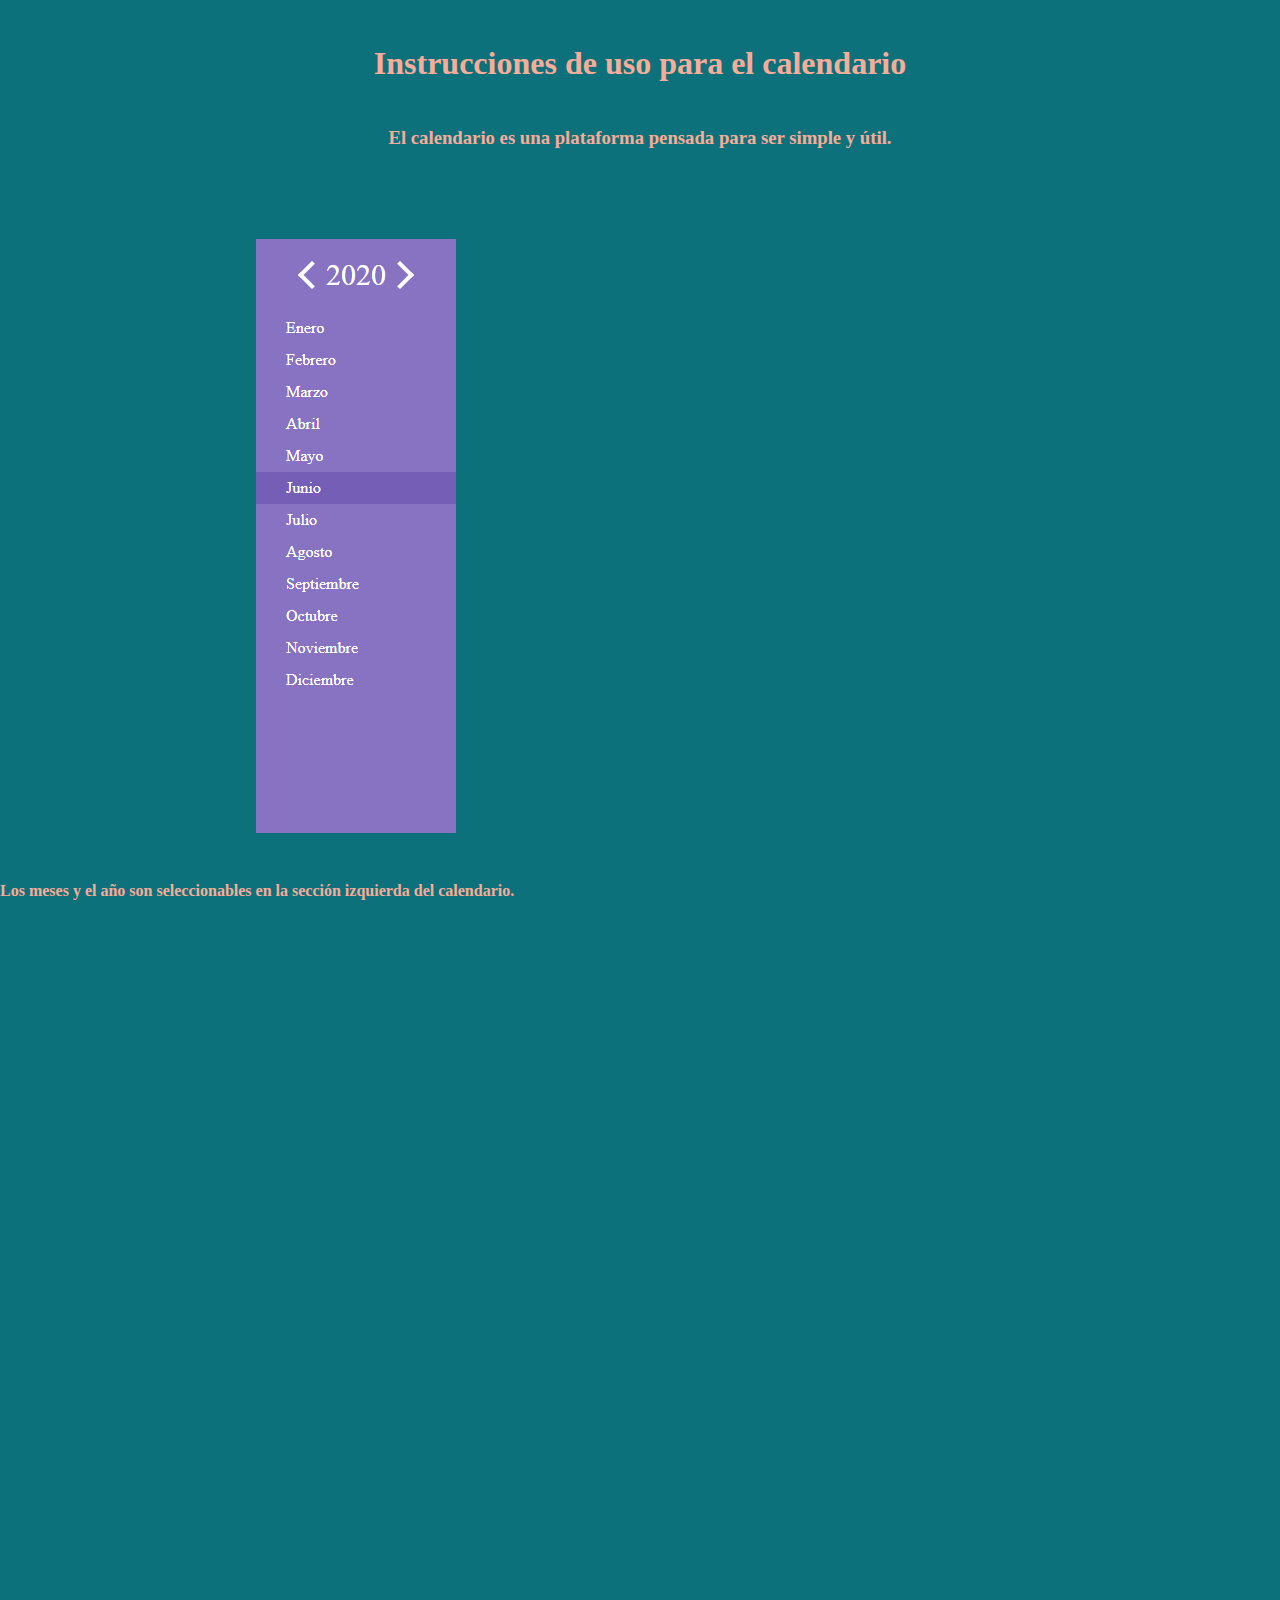
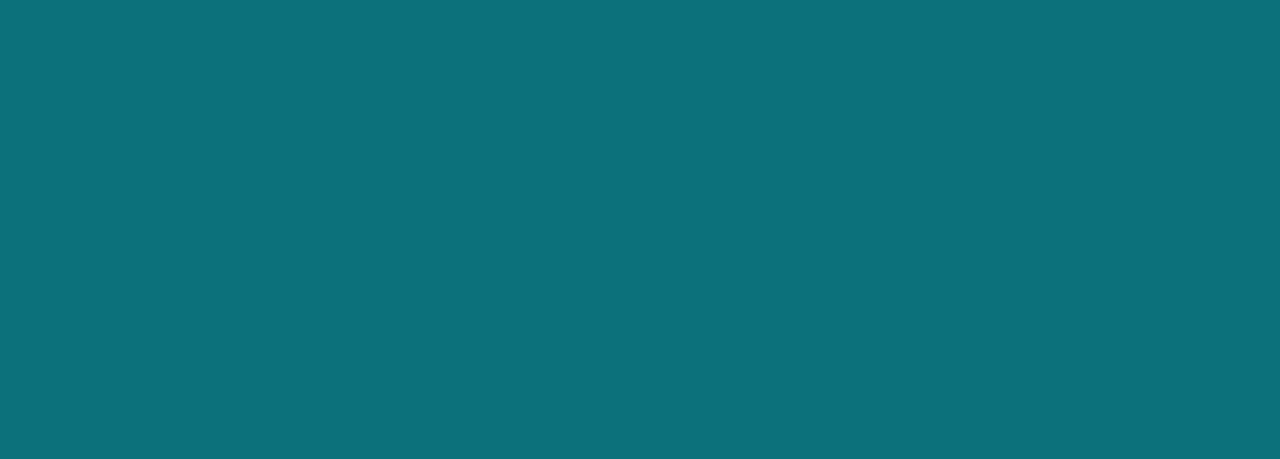
<file: instrucciones.html>
<!DOCTYPE html>
<html lang="es">

<head>
    <meta charset="UTF-8">
    <meta name="viewport" content="width=device-width, user-scalable=no, initial-scale=1.0, maximum-scale=1.0, minimum-scale=1.0">
    <title>Instrucciones de uso</title>
    <link rel="stylesheet" href="https://stackpath.bootstrapcdn.com/bootstrap/4.5.0/css/bootstrap.min.css" integrity="sha384-9aIt2nRpC12Uk9gS9baDl411NQApFmC26EwAOH8WgZl5MYYxFfc+NcPb1dKGj7Sk" crossorigin="anonymous">
    <!-- jQuery -->
    <script src="https://ajax.googleapis.com/ajax/libs/jquery/3.5.1/jquery.min.js"></script>
    <script src="https://cdn.jsdelivr.net/npm/popper.js@1.16.0/dist/umd/popper.min.js" integrity="sha384-Q6E9RHvbIyZFJoft+2mJbHaEWldlvI9IOYy5n3zV9zzTtmI3UksdQRVvoxMfooAo" crossorigin="anonymous"></script>
    <script src="https://stackpath.bootstrapcdn.com/bootstrap/4.5.0/js/bootstrap.min.js" integrity="sha384-OgVRvuATP1z7JjHLkuOU7Xw704+h835Lr+6QL9UvYjZE3Ipu6Tp75j7Bh/kR0JKI" crossorigin="anonymous"></script>
    <link rel="stylesheet" href="Slidebars-2.0.2/dev/slidebars.css">
    <script src="Slidebars-2.0.2/dev/slidebars.js"></script>
    <script src="js/main.js"></script>
    <link rel="stylesheet" href="/css/style.css">
</head>

<body>

    <header id="headins">
        <h1 class="h2ins">
            Instrucciones de uso para el calendario
        </h1>
        <h3 class="h2ins">El calendario es una plataforma pensada para ser simple y útil.</h3>
    </header>

    <div class="row ins">
        <img src="img/Calendario 1.png" alt="Meses y año" class="rounded img-thumbnail imgins" id="uno">
        <h4 class="col-4 hins">Los meses y el año son seleccionables en la sección izquierda del calendario.</h4>
    </div>

    <div class="row ins">
        <img src="img/Calendario 2.png" alt="Días del mes" class="rounded img-thumbnail imgins" id="dos">
        <h4 class="col-4 hins">Los días son seleccionables, además podrás ver si existe algún tipo de evento a través de puntos bajo el número del día. La etiqueta de abajo a la izquierda despliega y retrae la sección de meses y año.</h4>
    </div>

    <div class="row ins">
        <img src="img/Calendario 3.png" alt="Anotaciones del día" class="rounded img-thumbnail imgins" id="tres">
        <h4 class="col-4 hins">En esta sección estarán desplegadas las anotaciones de tu día.</h4>
    </div>

    <footer class="container-fluid">
        <p>Desarrollado por: Claudio Torres, Pamela Machino y Jaime Reyes</p>
        <p>Junio 2020, Todos los derechos reservados.</p>
    </footer>

    <div off-canvas="id-3 top push" class="custom-fluid-width custom-fluid-height">
        <container class="login" id="logIndex">
            <h4 id="hlogin">Login</h4>
            <form class="card box-shadow" id="formaLogin">


                <div class="row justify-content-center">
                    <div class="col-3 ">
                        <label for="ingreso" class="labLog">Usuario o e-mail
                        <input type="text" id="ingreso" name="ingreso" placeholder="Usuario o e-mail" class="inLogin"></label>
                    </div>
                    <div class="col-3 ">
                        <label for="password" class="labLog">Password
                        <input type="password" id="password" name="password" placeholder="Password" class="inLogin"></label>
                    </div>
                    <div>
                        <input type="submit" value="Ingresar" id="ingresar">
                    </div>
                    <div>
                        <label for="recordar" id="labRecordar">Recordar clave
                        <input type="checkbox" id="checkboxLog" name="recordar">
                        </label>
                    </div>
                </div>

            </form>
        </container>
    </div>
</body>

</html>
</file>
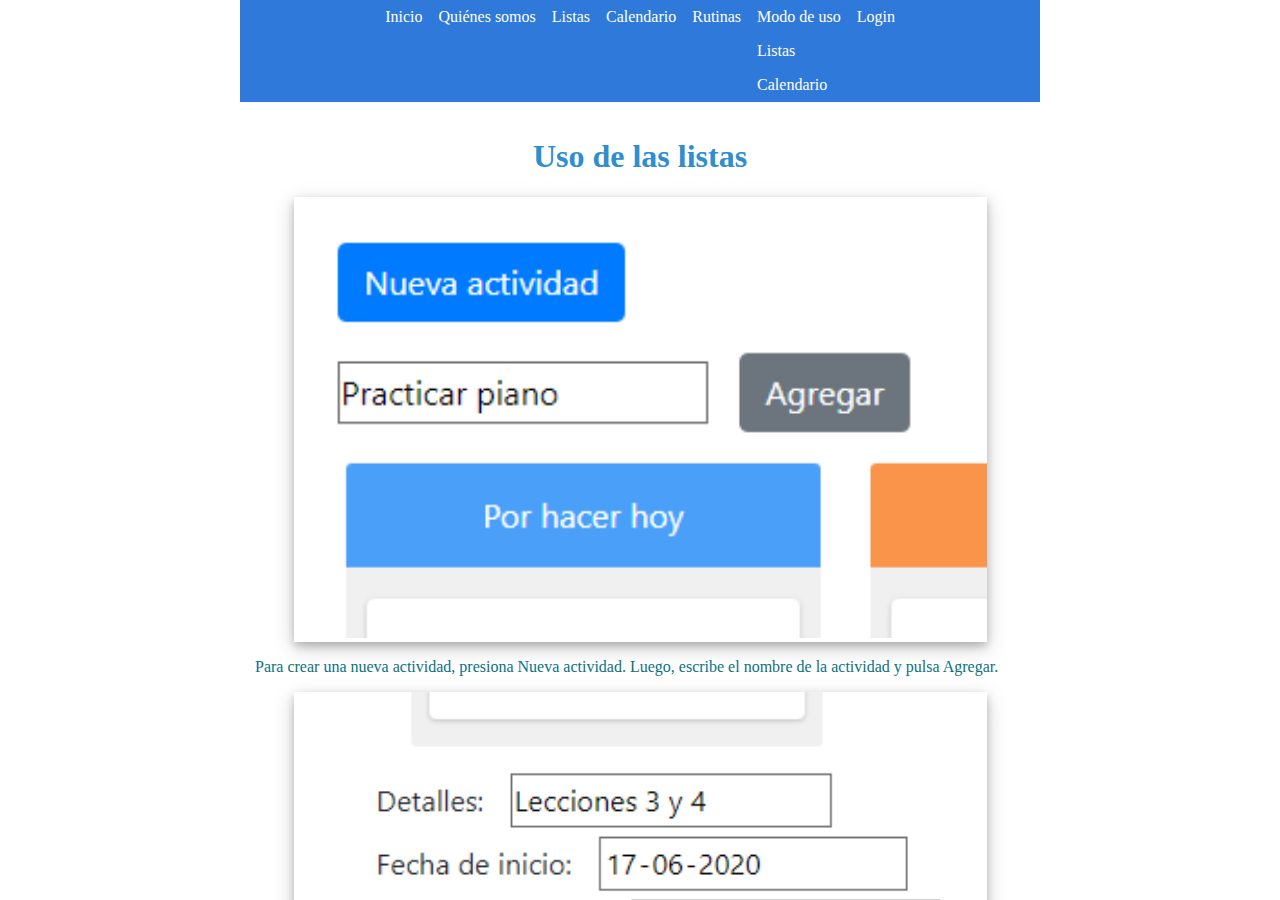
<file: lista-uso.html>
<!DOCTYPE html>
<html lang="es">

<head>
    <meta charset="UTF-8">
    <meta name="viewport" content="width=device-width, initial-scale=1.0">
    <title>Uso de listas</title>
    <!-- Bootstrap -->
    <link rel="stylesheet" href="https://stackpath.bootstrapcdn.com/bootstrap/4.5.0/css/bootstrap.min.css" integrity="sha384-9aIt2nRpC12Uk9gS9baDl411NQApFmC26EwAOH8WgZl5MYYxFfc+NcPb1dKGj7Sk" crossorigin="anonymous">
    <!-- jQuery -->
    <script src="https://ajax.googleapis.com/ajax/libs/jquery/3.5.1/jquery.min.js"></script>
    <!-- JS de Bootstrap -->
    <script src="https://cdn.jsdelivr.net/npm/popper.js@1.16.0/dist/umd/popper.min.js" integrity="sha384-Q6E9RHvbIyZFJoft+2mJbHaEWldlvI9IOYy5n3zV9zzTtmI3UksdQRVvoxMfooAo" crossorigin="anonymous"></script>
    <script src="https://stackpath.bootstrapcdn.com/bootstrap/4.5.0/js/bootstrap.min.js" integrity="sha384-OgVRvuATP1z7JjHLkuOU7Xw704+h835Lr+6QL9UvYjZE3Ipu6Tp75j7Bh/kR0JKI" crossorigin="anonymous"></script>
    <!-- Slidebars -->
    <link rel="stylesheet" href="Slidebars-2.0.2/dev/slidebars.css">
    <script src="Slidebars-2.0.2/dev/slidebars.js"></script>
    <!-- CSS -->
    <link rel="stylesheet" href="/css/style.css">
    <!-- JS -->
    <script src="js/main.js"></script>
</head>

<body>

    <div canvas="container">
        <div class="wrapper">

            <header>
                <div class="nav-content">
                    <div class="menu_bar">
                        <a href="#" class="bt-menu">Menú</a>
                    </div>
                    <nav>
                        <ul class="nav-list">
                            <li><a href="/"><span ></span>Inicio</a></li>
                            <li><a href="quienes-somos.html"><span ></span>Quiénes somos</a></li>
                            <li><a href="lista.html"><span ></span>Listas</a></li>
                            <li><a href="calendario.html"><span ></span>Calendario</a></li>
                            <li><a href="#"><span ></span>Rutinas</a></li>
                            <div class="dropdown">
                                <a href="#" class="dropdown-toggle" data-toggle="dropdown"><span ></span>Modo de uso</a>
                                <div class="dropdown-menu">
                                    <a href="lista-uso.html" class="dropdown-item">Listas</a>
                                    <a href="#" class="dropdown-item">Calendario</a>
                                </div>
                            </div>
                        </ul>

                        <ul class="login">
                            <li><a href="#" id="sld3">Login</a></li>
                        </ul>

                    </nav>
                </div>

            </header>

            <main>

                <h1 class="titLista">Uso de las listas</h1>
                <div class="container-fluid uso">
                    <div class="row my-4">
                        <div class="col-11 col-sm-6 img-wrapper">
                            <div class="img-container">
                                <img src="img/uso-listas-01.png" alt="Agregar actividades" class="img-thumbnail">
                            </div>
                        </div>
                        <div class="col-sm-6 content-wrapper">
                            <div class="content-container">
                                <p class="descLista">Para crear una nueva actividad, presiona Nueva actividad. Luego, escribe el nombre de la actividad y pulsa Agregar.</p>
                            </div>
                        </div>
                    </div>
                    <div class="row my-4">
                        <div class="col-11 col-sm-6 img-wrapper">
                            <div class="img-container">
                                <img src="img/uso-listas-02.png" alt="Agregar detalles" class="img-thumbnail">
                            </div>
                        </div>
                        <div class="col-sm-6">
                            <div class="content-container">
                                <p class="descLista">Para agregar detalles a la actividad recién creada, has doble click en ella y completa los campos que necesites. Puedes agregar detalles, fecha de inicio y de término, o categoría.</p>
                            </div>
                        </div>
                    </div>
                    <div class="row my-4">
                        <div class="col-11 col-sm-6 img-wrapper">
                            <div class="img-container">
                                <img src="img/uso-listas-03.png" alt="Ordenar actividades" class="img-thumbnail">
                            </div>
                        </div>
                        <div class="col-sm-6">
                            <div class="content-container">
                                <p class="descLista">Puedes ordenar tu lista de tareas simplemente arrastrando la actividad y soltándola en la posición que desees.</p>
                            </div>
                        </div>
                    </div>
                </div>
            </main>

            <footer class="container-fluid">
                <p>Desarrollado por: Claudio Torres, Pamela Machino y Jaime Reyes</p>
                <p>Junio 2020, Todos los derechos reservados.</p>
            </footer>
        </div>
    </div>

    <div off-canvas="id-3 top push" class="custom-fluid-width custom-fluid-height">
        <container class="login" id="logIndex">
            <h4 id="hlogin">Login</h4>
            <form class="card mb-1 box-shadow" id="formaLogin">

                <input type="text" id="ingreso" name="ingreso" placeholder="Usuario o e-mail" class="inLogin">
                <input type="password" id="password" name="password" placeholder="Password" class="inLogin">

                <input type="submit" value="Ingresar" id="ingresar">
                <label for="recordar" id="labRecordar">Recordar clave
                <input type="checkbox" id="checkboxLog" name="recordar">
            </label>
            </form>
        </container>
    </div>


</body>

</html>
</file>
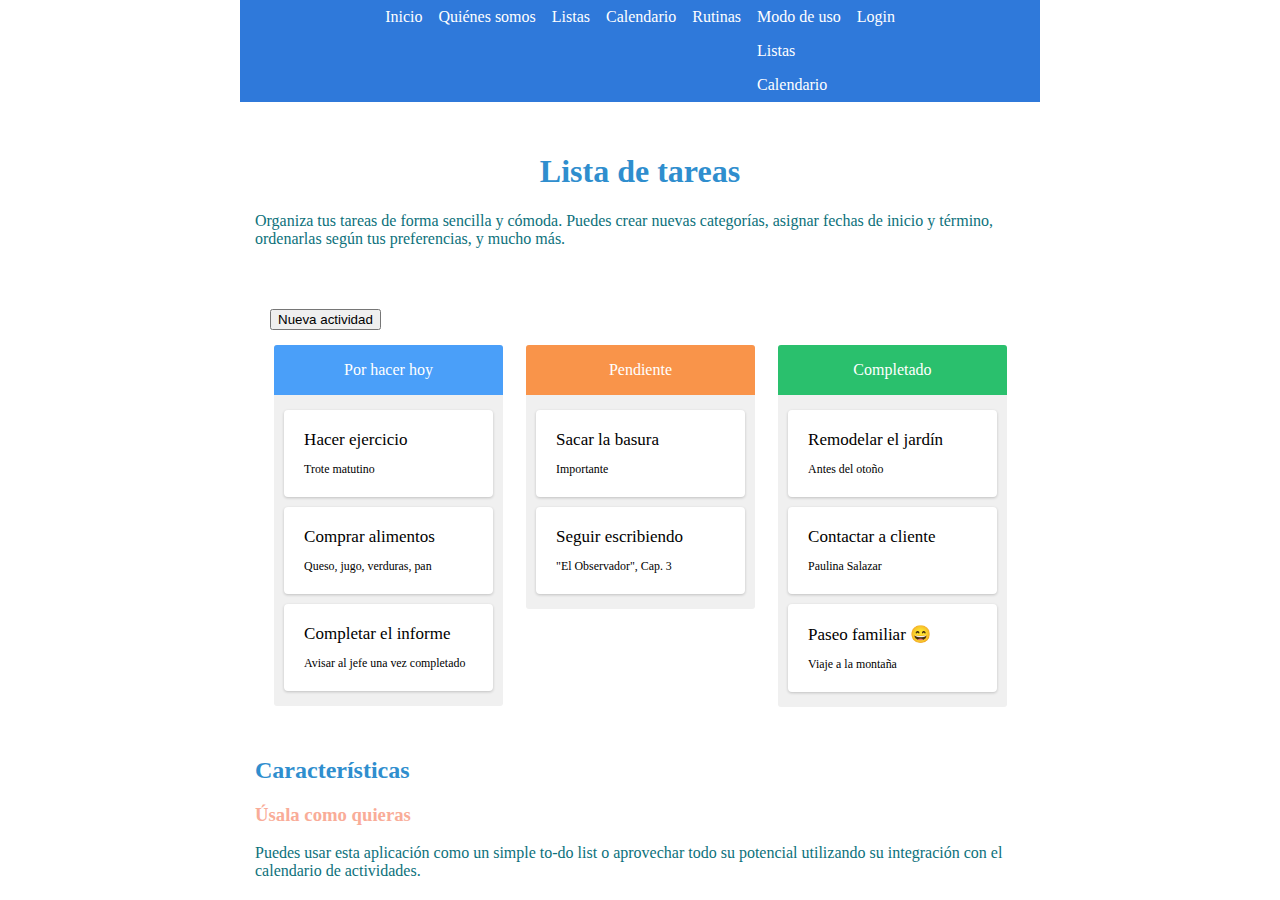
<file: lista.html>
<!DOCTYPE html>
<html lang="es">

<head>
    <meta charset="UTF-8">
    <meta name="viewport" content="width=device-width, initial-scale=1.0">
    <title>Modelo de lista de tareas</title>
    <!-- Bootstrap -->
    <link rel="stylesheet" href="https://stackpath.bootstrapcdn.com/bootstrap/4.5.0/css/bootstrap.min.css" integrity="sha384-9aIt2nRpC12Uk9gS9baDl411NQApFmC26EwAOH8WgZl5MYYxFfc+NcPb1dKGj7Sk" crossorigin="anonymous">
    <!-- jQuery -->
    <script src="https://ajax.googleapis.com/ajax/libs/jquery/3.5.1/jquery.min.js"></script>
    <!-- JS de Bootstrap -->
    <script src="https://cdn.jsdelivr.net/npm/popper.js@1.16.0/dist/umd/popper.min.js" integrity="sha384-Q6E9RHvbIyZFJoft+2mJbHaEWldlvI9IOYy5n3zV9zzTtmI3UksdQRVvoxMfooAo" crossorigin="anonymous"></script>
    <script src="https://stackpath.bootstrapcdn.com/bootstrap/4.5.0/js/bootstrap.min.js" integrity="sha384-OgVRvuATP1z7JjHLkuOU7Xw704+h835Lr+6QL9UvYjZE3Ipu6Tp75j7Bh/kR0JKI" crossorigin="anonymous"></script>
    <!-- Slidebars -->
    <link rel="stylesheet" href="Slidebars-2.0.2/dev/slidebars.css">
    <script src="Slidebars-2.0.2/dev/slidebars.js"></script>
    <!-- Muuri -->
    <script src="js/muuri/muuri.js"></script>
    <!-- CSS -->
    <link rel="stylesheet" href="/css/style.css">
    <!-- JS -->
    <script src="js/main.js"></script>
    <script src="js/listas.js"></script>
</head>

<body>


    <div canvas="container">
        <div class="wrapper">

            <header>
                <div class="nav-content">
                    <div class="menu_bar">
                        <a href="#" class="bt-menu">Menú</a>
                    </div>
                    <nav>
                        <ul class="nav-list">
                            <li><a href="/"><span ></span>Inicio</a></li>
                            <li><a href="quienes-somos.html"><span ></span>Quiénes somos</a></li>
                            <li><a href="lista.html"><span ></span>Listas</a></li>
                            <li><a href="calendario.html"><span ></span>Calendario</a></li>
                            <li><a href="#"><span ></span>Rutinas</a></li>
                            <div class="dropdown">
                                <a href="#" class="dropdown-toggle" data-toggle="dropdown"><span ></span>Modo de uso</a>
                                <div class="dropdown-menu">
                                    <a href="lista-uso.html" class="dropdown-item">Listas</a>
                                    <a href="#" class="dropdown-item">Calendario</a>
                                </div>
                            </div>
                        </ul>

                        <ul class="login">
                            <li><a href="#" id="sld3">Login</a></li>
                        </ul>

                    </nav>
                </div>

            </header>

            <main>
                <section>
                    <h1 class="titLista">Lista de tareas</h1>
                    <p class="descLista">Organiza tus tareas de forma sencilla y cómoda. Puedes crear nuevas categorías, asignar fechas de inicio y término, ordenarlas según tus preferencias, y mucho más.</p>
                </section>
                <section class="kanban-demo">
                    <div class="add-task">
                        <button class="btn btn-primary">Nueva actividad</button>
                        <div class="add-task-form">
                            <input type="text" placeholder="Escribe algo" id="add" maxlength="40">
                            <button class="btn btn-secondary">Agregar</button>
                        </div>
                    </div>
                    <div class="board-container">
                        <div class="board">
                            <div class="board-column todo">
                                <div class="board-column-header">Por hacer hoy</div>
                                <div class="board-column-content">
                                    <div class="board-item">
                                        <div class="board-item-content">Hacer ejercicio
                                            <p>Trote matutino</p>
                                        </div>
                                    </div>
                                    <div class="board-item">
                                        <div class="board-item-content">Comprar alimentos
                                            <p>Queso, jugo, verduras, pan</p>
                                        </div>
                                    </div>
                                    <div class="board-item">
                                        <div class="board-item-content">Completar el informe
                                            <p>Avisar al jefe una vez completado</p>
                                        </div>
                                    </div>
                                </div>
                            </div>
                            <div class="board-column working">
                                <div class="board-column-header">Pendiente</div>
                                <div class="board-column-content">
                                    <div class="board-item">
                                        <div class="board-item-content">Sacar la basura
                                            <p>Importante</p>
                                        </div>
                                    </div>
                                    <div class="board-item">
                                        <div class="board-item-content">Seguir escribiendo
                                            <p>"El Observador", Cap. 3</p>
                                        </div>
                                    </div>
                                </div>
                            </div>
                            <div class="board-column done">
                                <div class="board-column-header">Completado</div>
                                <div class="board-column-content">
                                    <div class="board-item">
                                        <div class="board-item-content">Remodelar el jardín
                                            <p>Antes del otoño</p>
                                        </div>
                                    </div>
                                    <div class="board-item">
                                        <div class="board-item-content">Contactar a cliente
                                            <p>Paulina Salazar</p>
                                        </div>
                                    </div>
                                    <div class="board-item">
                                        <div class="board-item-content">Paseo familiar &#128516;
                                            <p>Viaje a la montaña</p>
                                        </div>
                                    </div>
                                </div>
                            </div>
                        </div>
                    </div>
                    <div class="task-details">
                        <div><label for="details">Detalles: </label><input type="text" placeholder="Escribe algo"></div>
                        <div><label for="start-date">Fecha de inicio: </label><input type="date" name="start-date" id="start-date"></div>
                        <div><label for="end-date">Fecha de término: </label><input type="date" name="end-date" id="end-date"></div>
                        <div><label for="category">Categoría: </label><input type="text"></div>
                        <div><button id="add-details" class="btn btn-secondary">Aceptar</button></div>
                    </div>
                </section>
                <section>
                    <h2 class="titLista">Características</h2>
                    <div>
                        <h3 class="desc3">Úsala como quieras</h3>
                        <p class="descLista">Puedes usar esta aplicación como un simple to-do list o aprovechar todo su potencial utilizando su integración con el calendario de actividades.</p>
                    </div>
                    <div>
                        <h3 class="desc3">Revisa tu agenda</h3>
                        <p class="descLista">Puedes ver fácilmente las actividades que tienes durante el día, ordenarlas, y marcarlas como completadas o pendientes.</p>
                    </div>
                    <div>
                        <h3 class="desc3">Organiza tu día</h3>
                        <p class="descLista">Al crear tus actividades, puedes asignarles una fecha y hora de inicio y de término, lo que las agregará automáticamente a la vista de calendario. Así, podrás ver toda la lista de actividades que debes hacer durante el día, y si
                            existen conflictos de horario con otras actividades que hayas asignado antes.</p>
                    </div>
                    <div>
                        <h3 class="desc3">Clasifica tus tareas</h3>
                        <p class="descLista">Puedes dividir tus actividades en distintas categorías: trabajo, familia, eventos importantes, cumpleaños, planes para vacaciones, o las categorías que quieras.</p>
                    </div>
                </section>
            </main>

            <footer class="container-fluid">
                <p>Desarrollado por: Claudio Torres, Pamela Machino y Jaime Reyes</p>
                <p>Junio 2020, Todos los derechos reservados.</p>
            </footer>
        </div>
    </div>

    <div off-canvas="id-3 top push" class="custom-fluid-width custom-fluid-height">
        <container class="login" id="logIndex">
            <h4 id="hlogin">Login</h4>
            <form class="card mb-1 box-shadow" id="formaLogin">

                <input type="text" id="ingreso" name="ingreso" placeholder="Usuario o e-mail" class="inLogin">
                <input type="password" id="password" name="password" placeholder="Password" class="inLogin">

                <input type="submit" value="Ingresar" id="ingresar">
                <label for="recordar" id="labRecordar">Recordar clave
                <input type="checkbox" id="checkboxLog" name="recordar">
            </label>
            </form>
        </container>
    </div>




</body>

</html>
</file>
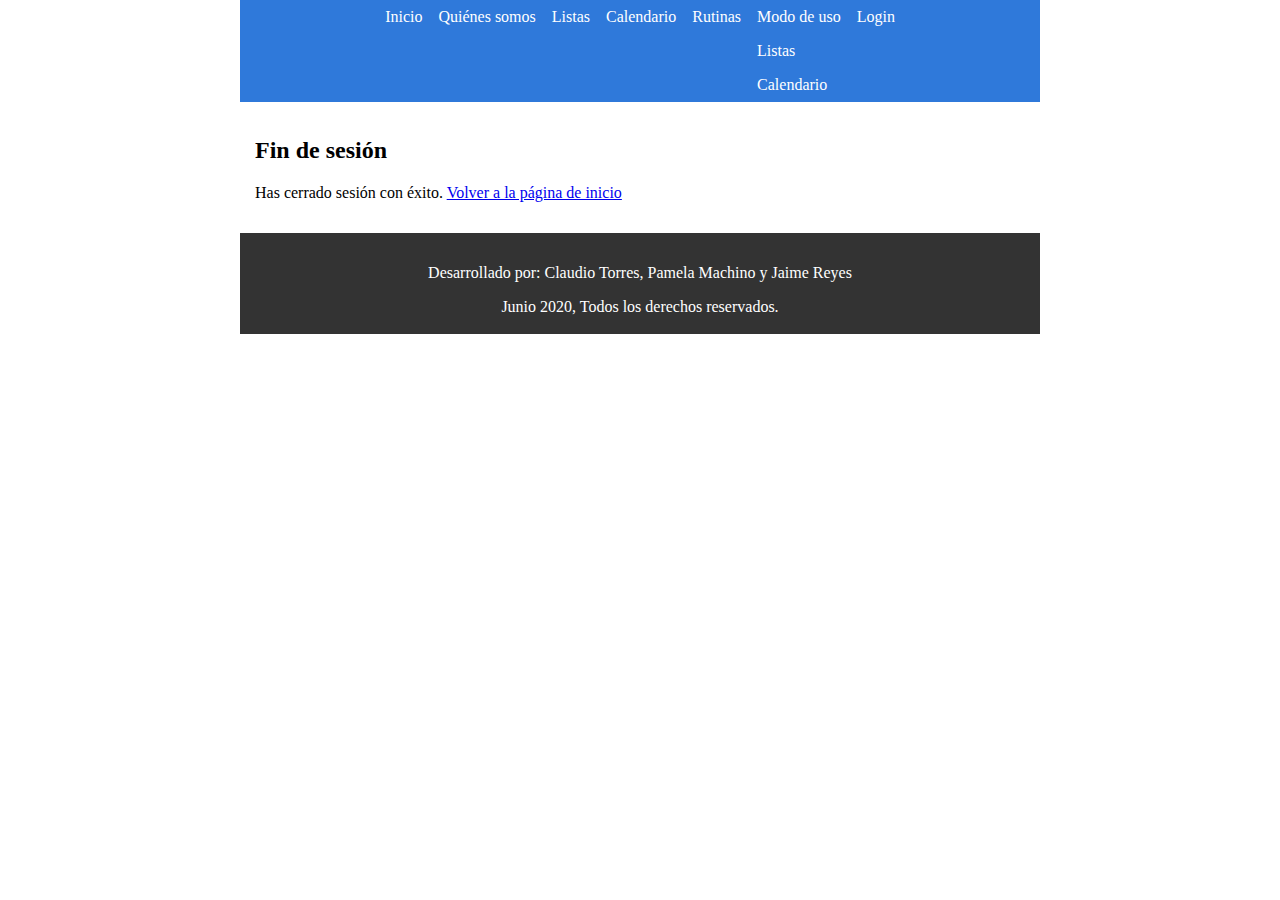
<file: logout.html>
<!DOCTYPE html>
<html lang="es">

<head>
    <meta charset="UTF-8">
    <meta name="viewport" content="width=device-width, initial-scale=1.0">
    <title>Fin de sesión</title>
    <!-- Bootstrap -->
    <link rel="stylesheet" href="https://stackpath.bootstrapcdn.com/bootstrap/4.5.0/css/bootstrap.min.css" integrity="sha384-9aIt2nRpC12Uk9gS9baDl411NQApFmC26EwAOH8WgZl5MYYxFfc+NcPb1dKGj7Sk" crossorigin="anonymous">
    <!-- jQuery -->
    <script src="https://ajax.googleapis.com/ajax/libs/jquery/3.5.1/jquery.min.js"></script>
    <!-- JS de Bootstrap -->
    <script src="https://cdn.jsdelivr.net/npm/popper.js@1.16.0/dist/umd/popper.min.js" integrity="sha384-Q6E9RHvbIyZFJoft+2mJbHaEWldlvI9IOYy5n3zV9zzTtmI3UksdQRVvoxMfooAo" crossorigin="anonymous"></script>
    <script src="https://stackpath.bootstrapcdn.com/bootstrap/4.5.0/js/bootstrap.min.js" integrity="sha384-OgVRvuATP1z7JjHLkuOU7Xw704+h835Lr+6QL9UvYjZE3Ipu6Tp75j7Bh/kR0JKI" crossorigin="anonymous"></script>
    <!-- Slidebars -->
    <link rel="stylesheet" href="Slidebars-2.0.2/dev/slidebars.css">
    <script src="Slidebars-2.0.2/dev/slidebars.js"></script>
    <!-- CSS -->
    <link rel="stylesheet" href="/css/style.css">
    <!-- JS -->
    <script src="js/main.js"></script>
</head>

<body>

    <div canvas="container">
        <div class="wrapper">

            <header>
                <div class="nav-content">
                    <div class="menu_bar">
                        <a href="#" class="bt-menu">Menú</a>
                    </div>
                    <nav>
                        <ul class="nav-list">
                            <li><a href="/"><span ></span>Inicio</a></li>
                            <li><a href="quienes-somos.html"><span ></span>Quiénes somos</a></li>
                            <li><a href="lista.html"><span ></span>Listas</a></li>
                            <li><a href="calendario.html"><span ></span>Calendario</a></li>
                            <li><a href="#"><span ></span>Rutinas</a></li>
                            <div class="dropdown">
                                <a href="#" class="dropdown-toggle" data-toggle="dropdown"><span ></span>Modo de uso</a>
                                <div class="dropdown-menu">
                                    <a href="lista-uso.html" class="dropdown-item">Listas</a>
                                    <a href="#" class="dropdown-item">Calendario</a>
                                </div>
                            </div>
                        </ul>

                        <ul class="login">
                            <li><a href="#" id="sld3">Login</a></li>
                        </ul>

                    </nav>
                </div>

            </header>

            <main>
                <div class="end-session">
                    <h2>Fin de sesión</h2>
                    <p>Has cerrado sesión con éxito. <a href="/">Volver a la página de inicio</a></p>
                </div>
            </main>

            <footer class="container-fluid">
                <p>Desarrollado por: Claudio Torres, Pamela Machino y Jaime Reyes</p>
                <p>Junio 2020, Todos los derechos reservados.</p>
            </footer>
        </div>
    </div>

    <div off-canvas="id-3 top push" class="custom-fluid-width custom-fluid-height">
        <container class="login" id="logIndex">
            <h4 id="hlogin">Login</h4>
            <form class="card mb-1 box-shadow" id="formaLogin">

                <input type="text" id="ingreso" name="ingreso" placeholder="Usuario o e-mail" class="inLogin">
                <input type="password" id="password" name="password" placeholder="Password" class="inLogin">

                <input type="submit" value="Ingresar" id="ingresar">
                <label for="recordar" id="labRecordar">Recordar clave
                <input type="checkbox" id="checkboxLog" name="recordar">
            </label>
            </form>
        </container>
    </div>

</body>

</html>
</file>
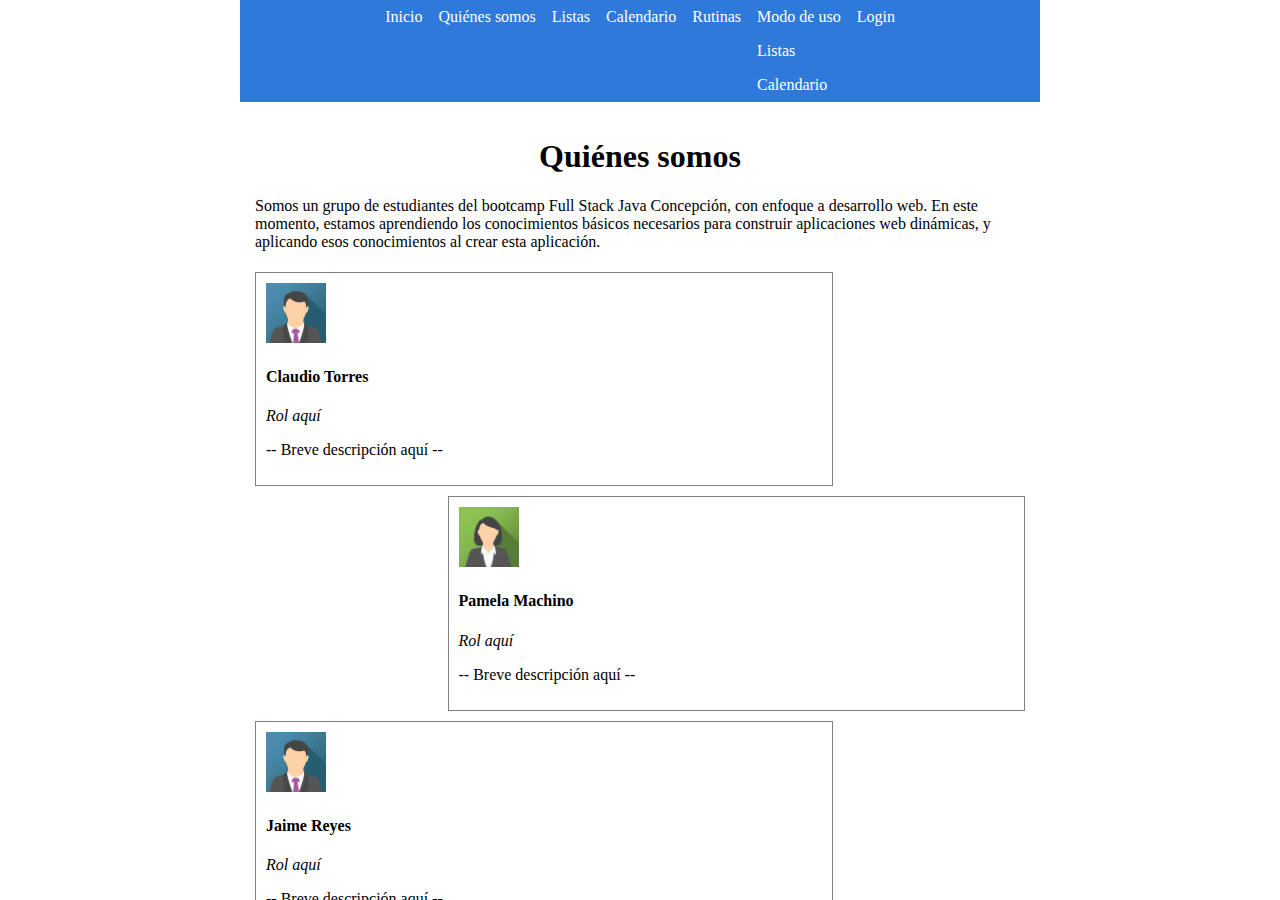
<file: quienes-somos.html>
<!DOCTYPE html>
<html lang="es">

<head>
    <meta charset="UTF-8">
    <meta name="viewport" content="width=device-width, initial-scale=1.0">
    <title>Quiénes somos</title>
    <!-- Bootstrap -->
    <link rel="stylesheet" href="https://stackpath.bootstrapcdn.com/bootstrap/4.5.0/css/bootstrap.min.css" integrity="sha384-9aIt2nRpC12Uk9gS9baDl411NQApFmC26EwAOH8WgZl5MYYxFfc+NcPb1dKGj7Sk" crossorigin="anonymous">
    <!-- jQuery -->
    <script src="https://ajax.googleapis.com/ajax/libs/jquery/3.5.1/jquery.min.js"></script>
    <!-- JS de Bootstrap -->
    <script src="https://cdn.jsdelivr.net/npm/popper.js@1.16.0/dist/umd/popper.min.js" integrity="sha384-Q6E9RHvbIyZFJoft+2mJbHaEWldlvI9IOYy5n3zV9zzTtmI3UksdQRVvoxMfooAo" crossorigin="anonymous"></script>
    <script src="https://stackpath.bootstrapcdn.com/bootstrap/4.5.0/js/bootstrap.min.js" integrity="sha384-OgVRvuATP1z7JjHLkuOU7Xw704+h835Lr+6QL9UvYjZE3Ipu6Tp75j7Bh/kR0JKI" crossorigin="anonymous"></script>
    <!-- Slidebars -->
    <link rel="stylesheet" href="Slidebars-2.0.2/dev/slidebars.css">
    <script src="Slidebars-2.0.2/dev/slidebars.js"></script>
    <!-- CSS -->
    <link rel="stylesheet" href="/css/style.css">
    <!-- JS -->
    <script src="js/main.js"></script>
</head>

<body>

    <div canvas="container">
        <div class="wrapper">

            <header>
                <div class="nav-content">
                    <div class="menu_bar">
                        <a href="#" class="bt-menu">Menú</a>
                    </div>
                    <nav>
                        <ul class="nav-list">
                            <li><a href="/"><span ></span>Inicio</a></li>
                            <li><a href="quienes-somos.html"><span ></span>Quiénes somos</a></li>
                            <li><a href="lista.html"><span ></span>Listas</a></li>
                            <li><a href="calendario.html"><span ></span>Calendario</a></li>
                            <li><a href="#"><span ></span>Rutinas</a></li>
                            <div class="dropdown">
                                <a href="#" class="dropdown-toggle" data-toggle="dropdown"><span ></span>Modo de uso</a>
                                <div class="dropdown-menu">
                                    <a href="lista-uso.html" class="dropdown-item">Listas</a>
                                    <a href="#" class="dropdown-item">Calendario</a>
                                </div>
                            </div>
                        </ul>

                        <ul class="login">
                            <li><a href="#" id="sld3">Login</a></li>
                        </ul>

                    </nav>
                </div>

            </header>

            <main class="container-fluid quienes-somos">
                <div class="row">
                    <div class="col-12">
                        <h1>Quiénes somos</h1>
                        <p>Somos un grupo de estudiantes del bootcamp Full Stack Java Concepción, con enfoque a desarrollo web. En este momento, estamos aprendiendo los conocimientos básicos necesarios para construir aplicaciones web dinámicas, y aplicando
                            esos conocimientos al crear esta aplicación.</p>
                    </div>
                    <div class="integrantes col-12">
                        <div class="media border p-3">
                            <img src="img/img_avatar3.png" alt="Claudio" class="mr-3 mt-3 rounded-circle" style="width:60px;">
                            <div class="media-body">
                                <h4>Claudio Torres</h4>
                                <i>Rol aquí</i>
                                <p>-- Breve descripción aquí --</p>
                            </div>
                        </div>
                        <div class="media border p-3">
                            <img src="img/img_avatar4.png" alt="Pamela" class="mr-3 mt-3 rounded-circle" style="width:60px;">
                            <div class="media-body">
                                <h4>Pamela Machino</h4>
                                <i>Rol aquí</i>
                                <p>-- Breve descripción aquí --</p>
                            </div>
                        </div>
                        <div class="media border p-3">
                            <img src="img/img_avatar3.png" alt="Jaime" class="mr-3 mt-3 rounded-circle" style="width:60px;">
                            <div class="media-body">
                                <h4>Jaime Reyes</h4>
                                <i>Rol aquí</i>
                                <p>-- Breve descripción aquí --</p>
                            </div>
                        </div>
                    </div>
                </div>
            </main>

            <footer class="container-fluid">
                <p>Desarrollado por: Claudio Torres, Pamela Machino y Jaime Reyes</p>
                <p>Junio 2020, Todos los derechos reservados.</p>
            </footer>
        </div>
    </div>

    <div off-canvas="id-3 top push" class="custom-fluid-width custom-fluid-height">
        <container class="login" id="logIndex">
            <h4 id="hlogin">Login</h4>
            <form class="card mb-1 box-shadow" id="formaLogin">

                <input type="text" id="ingreso" name="ingreso" placeholder="Usuario o e-mail" class="inLogin">
                <input type="password" id="password" name="password" placeholder="Password" class="inLogin">

                <input type="submit" value="Ingresar" id="ingresar">
                <label for="recordar" id="labRecordar">Recordar clave
                <input type="checkbox" id="checkboxLog" name="recordar">
            </label>
            </form>
        </container>
    </div>


</body>

</html>
</file>
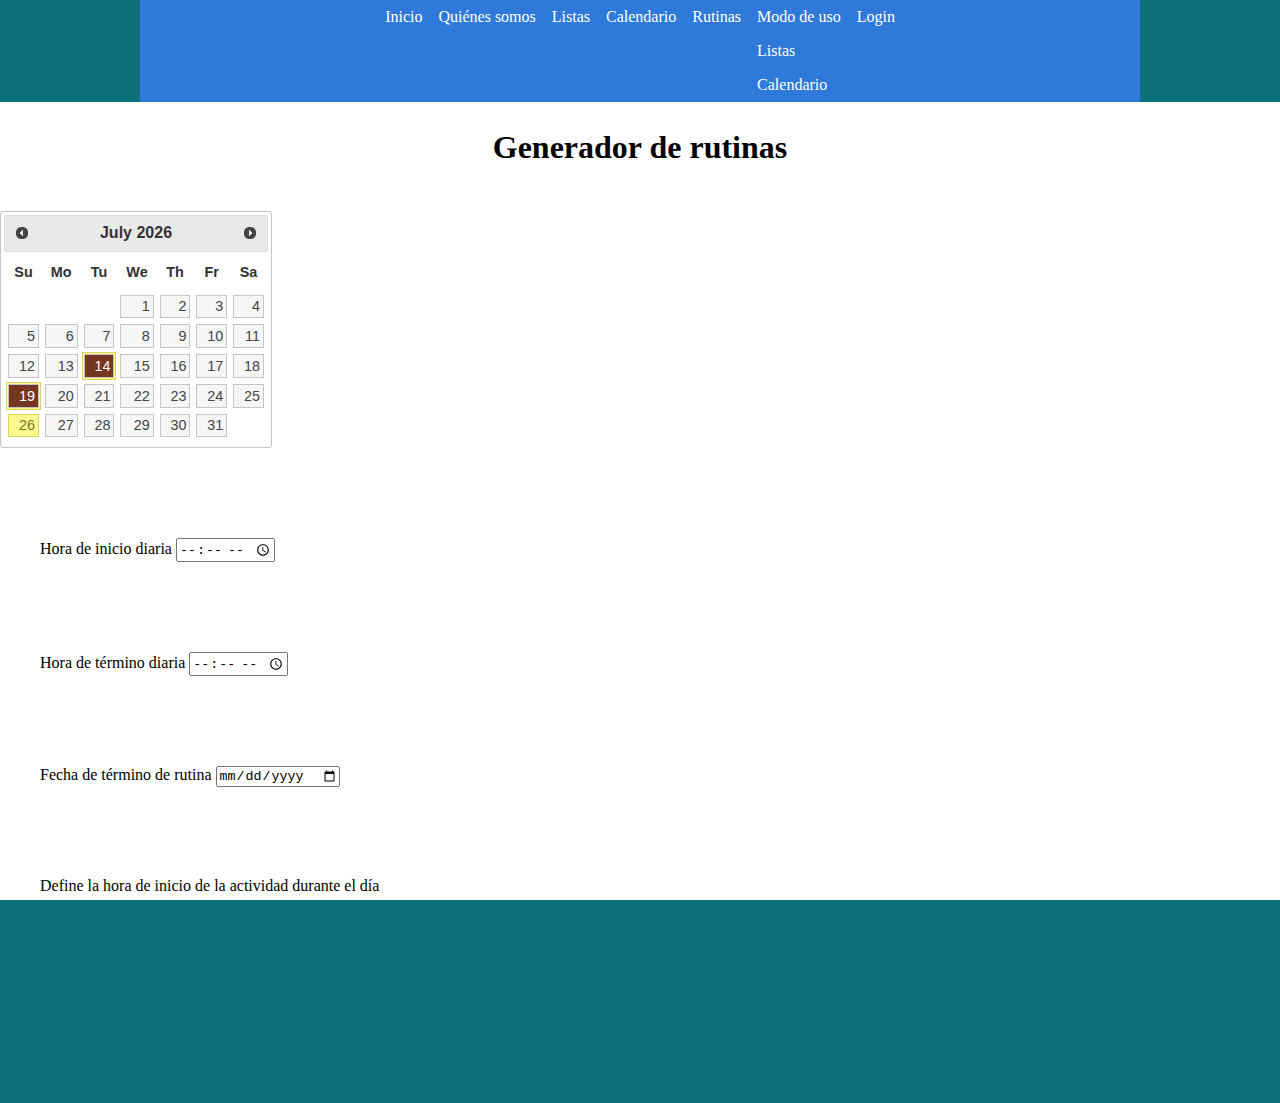
<file: rutina.html>
<!DOCTYPE html>
<html lang="es">

<head>
    <meta charset="UTF-8">
    <meta name="viewport" content="width=device-width, user-scalable=no, initial-scale=1.0, maximum-scale=1.0, minimum-scale=1.0">
    <title>Organizador de rutinas</title>
    <link rel="stylesheet" href="https://stackpath.bootstrapcdn.com/bootstrap/4.5.0/css/bootstrap.min.css" integrity="sha384-9aIt2nRpC12Uk9gS9baDl411NQApFmC26EwAOH8WgZl5MYYxFfc+NcPb1dKGj7Sk" crossorigin="anonymous">
    <!-- jQuery -->
    <script src="https://ajax.googleapis.com/ajax/libs/jquery/3.5.1/jquery.min.js"></script>
    <script src="jquery-ui-1.12.1/jquery-ui.js"></script>
    <link rel="stylesheet" href="jquery-ui-1.12.1/jquery-ui.css">


    <script src="https://cdn.jsdelivr.net/npm/popper.js@1.16.0/dist/umd/popper.min.js" integrity="sha384-Q6E9RHvbIyZFJoft+2mJbHaEWldlvI9IOYy5n3zV9zzTtmI3UksdQRVvoxMfooAo" crossorigin="anonymous"></script>
    <script src="https://stackpath.bootstrapcdn.com/bootstrap/4.5.0/js/bootstrap.min.js" integrity="sha384-OgVRvuATP1z7JjHLkuOU7Xw704+h835Lr+6QL9UvYjZE3Ipu6Tp75j7Bh/kR0JKI" crossorigin="anonymous"></script>

    <link rel="stylesheet" href="Slidebars-2.0.2/dev/slidebars.css">
    <script src="Slidebars-2.0.2/dev/slidebars.js"></script>

    <script src="Multiple-Dates-Picker-for-jQuery-UI-latest/jquery-ui.multidatespicker.js"></script>
    <link rel="stylesheet" href="Multiple-Dates-Picker-for-jQuery-UI-latest/jquery-ui.multidatespicker.css">
    <link rel="stylesheet" href="/css/style.css">
</head>

<body>
    <header>
        <div class="nav-content">
            <div class="menu_bar">
                <a href="#" class="bt-menu">Menú</a>
            </div>
            <nav>
                <ul class="nav-list">
                    <li><a href="/"><span ></span>Inicio</a></li>
                    <li><a href="quienes-somos.html"><span ></span>Quiénes somos</a></li>
                    <li><a href="lista.html"><span ></span>Listas</a></li>
                    <li><a href="calendario.html"><span ></span>Calendario</a></li>
                    <li><a href="#"><span ></span>Rutinas</a></li>
                    <div class="dropdown">
                        <a href="#" class="dropdown-toggle" data-toggle="dropdown"><span ></span>Modo de uso</a>
                        <div class="dropdown-menu">
                            <a href="lista-uso.html" class="dropdown-item">Listas</a>
                            <a href="#" class="dropdown-item">Calendario</a>
                        </div>
                    </div>
                </ul>

                <ul class="login">
                    <li><a href="#" id="sld3">Login</a></li>
                </ul>

            </nav>
        </div>

    </header>
    <div canvas="container">

        <h1 id="titRut">Generador de rutinas</h1>
        <div id="multiDate" class="row justify-content-center">

        </div>
        <div class="row justify-content-center" id="opGen">
            <div class="col-5 ">
                <ul class="lisGen">
                    <!--<li>
                <div id="semana">
                    <label for="semana"> Semana
        <input type="week" name="semana">
        <p>Selecciona la semana en la que quieres modelar tu rutina</p>
    </label>
                </div>
            </li>-->

                    <li>
                        <div>
                            <label for="hora"> Hora de inicio diaria
        <input type="time" name="hora">
    </label>
                        </div>
                    </li>
                    <li>
                        <div>
                            <label for="hora"> Hora de término diaria
        <input type="time" name="hora">
    </label>
                        </div>
                    </li>
                    <li>
                        <div>
                            <label for="fecha"> Fecha de término de rutina
        <input type="date" name="fecha">
    </label>
                        </div>
                    </li>
                    <!--<li>
                <div>
                    <label for="num"> Número de repeticiones
        <input type="number" name="num" min="0" max="50">
    </label>
                </div>
            </li>-->
                </ul>
            </div>
            <div class="col-5">
                <ul class="lisGen">
                    <li>
                        Define la hora de inicio de la actividad durante el día
                    </li>
                    <li>
                        Define la hora de término de la actividad durante el día
                    </li>
                    <li>
                        Define la fecha de término de la rutina
                    </li>
                </ul>
            </div>
            <p>Trabajamos para crea la opción de repetir una ruina a través de la elección de los días en una semana, y para generar rutinas con lapsos intercalados.</p>
        </div>
    </div>

    <script>
        var date = new Date();
        $('#multiDate').multiDatesPicker({
            addDates: [date.setDate(14), date.setDate(19)]
        });
    </script>


    <footer class="container-fluid">
        <p>Desarrollado por: Claudio Torres, Pamela Machino y Jaime Reyes</p>
        <p>Junio 2020, Todos los derechos reservados.</p>
    </footer>

    <div off-canvas="id-3 top push" class="custom-fluid-width custom-fluid-height">
        <container class="login" id="logIndex">
            <h4 id="hlogin">Login</h4>
            <form class="card box-shadow" id="formaLogin">


                <div class="row justify-content-center">
                    <div class="col-3 ">
                        <label for="ingreso" class="labLog">Usuario o e-mail
                        <input type="text" id="ingreso" name="ingreso" placeholder="Usuario o e-mail" class="inLogin"></label>
                    </div>
                    <div class="col-3 ">
                        <label for="password" class="labLog">Password
                        <input type="password" id="password" name="password" placeholder="Password" class="inLogin"></label>
                    </div>
                    <div>
                        <input type="submit" value="Ingresar" id="ingresar">
                    </div>
                    <div>
                        <label for="recordar" id="labRecordar">Recordar clave
                        <input type="checkbox" id="checkboxLog" name="recordar">
                        </label>
                    </div>
                </div>

            </form>
        </container>
    </div>

</body>

</html>
</file>
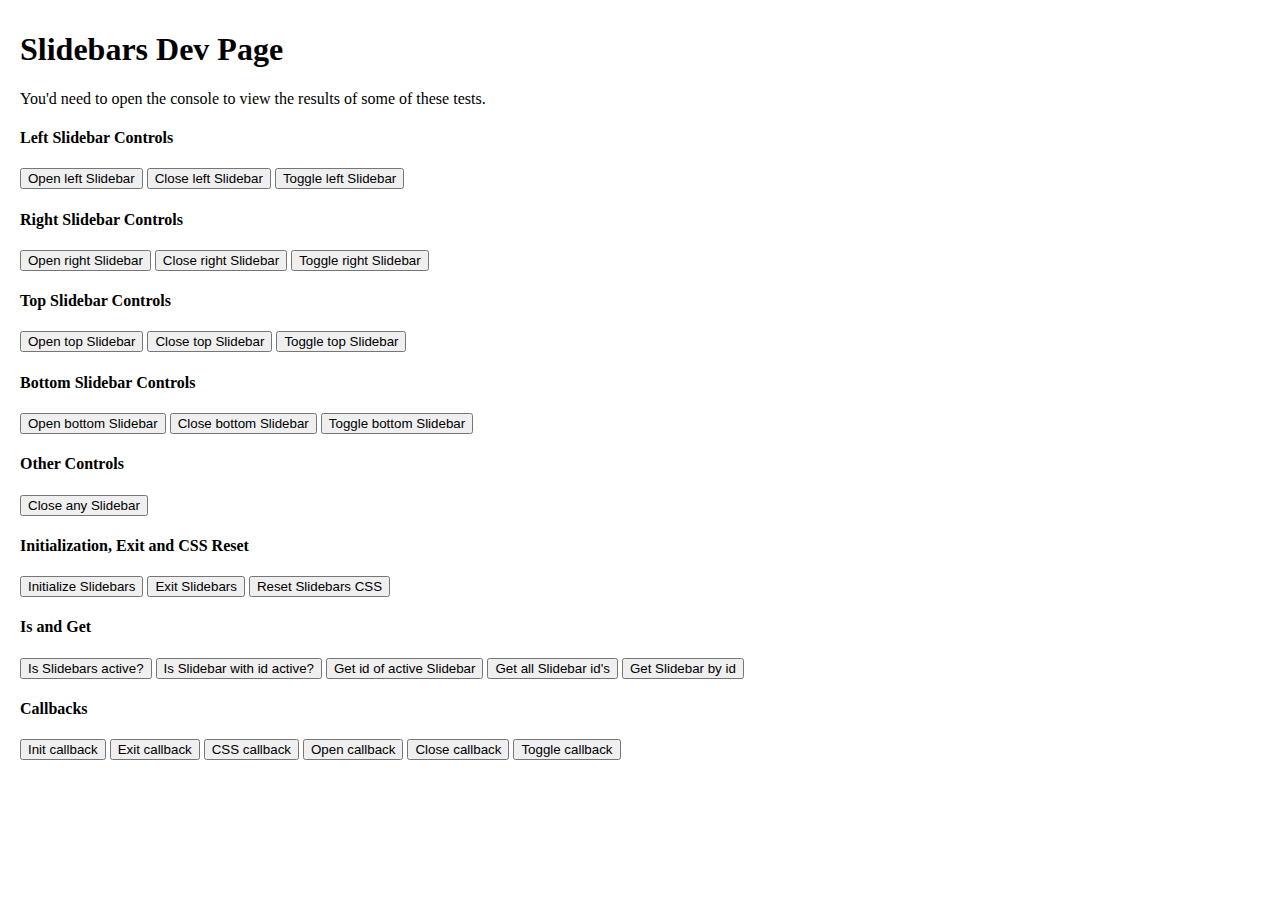
<file: Slidebars-2.0.2/dev/dev.html>
<!doctype html>
<html lang="en">
	<head>
		<meta charset="utf-8">
		<title>Slidebars Dev Page</title>
		<meta name="viewport" content="width=device-width, initial-scale=1.0, minimum-scale=1.0, maximum-scale=1.0, user-scalable=no">
		<link rel="stylesheet" href="slidebars.css">
		<link rel="stylesheet" href="style.css">
	</head>

	<body>
		<div canvas="container">
			<h1>Slidebars Dev Page</h1>

			<p>You'd need to open the console to view the results of some of these tests.</p>

			<h4>Left Slidebar Controls</h4>

			<p>
				<button class="js-open-left-slidebar">Open left Slidebar</button>
				<button class="js-close-left-slidebar">Close left Slidebar</button>
				<button class="js-toggle-left-slidebar">Toggle left Slidebar</button>
			</p>

			<h4>Right Slidebar Controls</h4>

			<p>
				<button class="js-open-right-slidebar">Open right Slidebar</button>
				<button class="js-close-right-slidebar">Close right Slidebar</button>
				<button class="js-toggle-right-slidebar">Toggle right Slidebar</button>
			</p>

			<h4>Top Slidebar Controls</h4>

			<p>
				<button class="js-open-top-slidebar">Open top Slidebar</button>
				<button class="js-close-top-slidebar">Close top Slidebar</button>
				<button class="js-toggle-top-slidebar">Toggle top Slidebar</button>
			</p>

			<h4>Bottom Slidebar Controls</h4>

			<p>
				<button class="js-open-bottom-slidebar">Open bottom Slidebar</button>
				<button class="js-close-bottom-slidebar">Close bottom Slidebar</button>
				<button class="js-toggle-bottom-slidebar">Toggle bottom Slidebar</button>
			</p>

			<h4>Other Controls</h4>

			<p>
				<button class="js-close-any-slidebar">Close any Slidebar</button>
			</p>

			<h4>Initialization, Exit and CSS Reset</h4>

			<p>
				<button class="js-initialize-slidebars">Initialize Slidebars</button>
				<button class="js-exit-slidebars">Exit Slidebars</button>
				<button class="js-reset-slidebars-css">Reset Slidebars CSS</button>
			</p>

			<h4>Is and Get</h4>

			<p>
				<button class="js-is-active">Is Slidebars active?</button>
				<button class="js-is-active-slidebar">Is Slidebar with id active?</button>
				<button class="js-get-active-slidebar">Get id of active Slidebar</button>
				<button class="js-get-all-slidebars">Get all Slidebar id's</button>
				<button class="js-get-slidebar">Get Slidebar by id</button>
			</p>

			<h4>Callbacks</h4>

			<p>
				<button class="js-init-callback">Init callback</button>
				<button class="js-exit-callback">Exit callback</button>
				<button class="js-css-callback">CSS callback</button>
				<button class="js-open-callback">Open callback</button>
				<button class="js-close-callback">Close callback</button>
				<button class="js-toggle-callback">Toggle callback</button>
			</p>
		</div>

		<div off-canvas="slidebar-1 left reveal">
			<p>Slidebar with id 'slidebar-1' on the left side and reveal style.</p>
		</div>

		<div off-canvas="slidebar-2 right shift">
			<p>Slidebar with id 'slidebar-2' on the right side and shift style.</p>
		</div>

		<div off-canvas="slidebar-3 top push">
			<p>Slidebar with id 'slidebar-3' on the top and push style.</p>
		</div>

		<div off-canvas="slidebar-4 bottom overlay">
			<p>Slidebar with id 'slidebar-4' on the bottom and overlay style.</p>
		</div>

		<script src="https://ajax.googleapis.com/ajax/libs/jquery/1.12.2/jquery.min.js"></script>
		<script src="slidebars.js"></script>
		<script src="scripts.js"></script>
	</body>
</html>
</file>
<file: css/style.css>
/* Todos los archivos */

* {
    -webkit-box-sizing: border-box;
    -moz-box-sizing: border-box;
    box-sizing: border-box;
}

body {
    margin: 0;
    background-color: rgb(12, 113, 123);
}

#index {
    background-color: rgb(12, 113, 123);
}

#calendario {
    background-color: rgb(249, 172, 152);
}

#calendario p,
#calendario h1,
#calendario h2,
#calendario h3 {
    text-align: center;
    margin-top: 4vh;
    width: 60%;
    margin-left: auto;
    margin-right: auto;
}


/*#evoCalendar {
    width: 80%;
    height: 80%;
}*/

.wrapper {
    max-width: 800px;
    margin: auto;
}

h1 {
    text-align: center;
}

#headins {
    margin-bottom: 10vh;
}

.ins {
    margin-bottom: 5vh;
}

#textoInd {
    color: rgb(184, 234, 197);
}

.menu_bar {
    display: none;
}

header #headindex {
    width: 100%;
}

header nav {
    background: #2f79da;
    max-width: 1000px;
    width: 100%;
    margin: auto;
    display: flex;
    flex-wrap: wrap;
    justify-content: center;
}

.nav-list {
    display: flex;
    flex-wrap: wrap;
    justify-content: center;
    z-index: 1000;
    background: #2f79da;
}

nav ul {
    list-style: none;
    margin: 0;
    padding: 0;
}

header nav ul li {
    display: inline-block;
    position: relative;
}

header nav ul li:hover,
.dropdown-menu a:hover {
    background: #ffffff;
}

.dropdown-menu {
    background-color: #2f79da;
}

header nav ul li a,
.dropdown a {
    color: #fff;
    display: block;
    text-decoration: none;
    padding: 8px;
}

main {
    padding: 15px;
}

.jumbotron p {
    text-align: center;
}

main section {
    padding-top: 15px;
    padding-bottom: 15px;
}

footer {
    background-color: #333;
    color: #fff;
    padding: 15px;
}

footer p {
    text-align: center;
    margin-bottom: 3px;
}

.descLista {
    color: rgb(12, 113, 123);
}

.titLista {
    color: rgb(47, 142, 206);
}

.desc3,
.h2ins,
.hins {
    color: rgb(249, 172, 152);
}


/* Quiénes somos */

.quienes-somos .integrantes {
    display: flex;
    flex-direction: column;
}

.integrantes>div {
    width: 75%;
    margin-top: 5px;
    margin-bottom: 5px;
    padding: 10px;
    border: 1px solid grey;
}

.integrantes div:nth-child(2) {
    align-self: flex-end;
}


/* Tablero - Lista de tareas */

.add-task {
    width: 100%;
    padding: 15px;
}

.add-task-form {
    display: flex;
    align-items: center;
    flex-wrap: wrap;
}

.add-task-form * {
    margin-top: 15px;
}

.add-task-form input {
    margin-right: 15px;
}

.task-details {
    margin-top: 15px;
}

.task-details label {
    margin-right: 15px;
}

.task-details #routine {
    margin-right: 5px;
}

.board {
    position: relative;
    margin-left: 1%;
}

.board-column {
    position: absolute;
    left: 0;
    right: 0;
    width: 30%;
    margin: 0 1.5%;
    background: #f0f0f0;
    border-radius: 3px;
    z-index: 1;
}

.board-column.muuri-item-releasing {
    z-index: 2;
}

.board-column.muuri-item-dragging {
    z-index: 3;
    cursor: move;
}

.board-column-header {
    position: relative;
    height: 50px;
    line-height: 50px;
    overflow: hidden;
    padding: 0 20px;
    text-align: center;
    background: #333;
    color: #fff;
    border-radius: 3px 3px 0 0;
}

#multiDate {
    margin-top: 5vh;
}

#titRut {
    margin-top: 3vh;
}

.board-column.todo .board-column-header {
    background: #4A9FF9;
}

.board-column.working .board-column-header {
    background: #f9944a;
}

.board-column.done .board-column-header {
    background: #2ac06d;
}

.board-column-content {
    position: relative;
    border: 10px solid transparent;
    min-height: 95px;
}

.board-item {
    position: absolute;
    width: 100%;
    margin: 5px 0;
}

.board-item.muuri-item-releasing {
    z-index: 9998;
}

.board-item.muuri-item-dragging {
    z-index: 9999;
    cursor: move;
}

.board-item.muuri-item-hidden {
    z-index: 0;
}

.board-item-content {
    position: relative;
    padding: 20px;
    background: #fff;
    border-radius: 4px;
    font-size: 17px;
    cursor: pointer;
    -webkit-box-shadow: 0px 1px 3px 0 rgba(0, 0, 0, 0.2);
    box-shadow: 0px 1px 3px 0 rgba(0, 0, 0, 0.2);
}

.board-item-content p {
    font-size: 70%;
    margin-bottom: 0;
}


/* Modo de uso - Listas */

.uso .row {
    align-items: center;
}

.img-container {
    width: 90%;
    margin: auto;
    box-shadow: 0 4px 8px 0 rgba(0, 0, 0, 0.2), 0 6px 20px 0 rgba(0, 0, 0, 0.19);
}

.img-container img {
    width: 100%;
}


/* Login */

#ingreso,
#password,
#ingresar {
    width: 400px;
    align-items: center;
}

.custom-fluid-width {
    width: 100%;
}

.custom-fluid-height {
    height: 150px;
}

#hlogin {
    margin-top: 4px;
    font-size: 14px;
    margin-bottom: 0px;
    margin-left: 48vw;
}

#formaLogin {
    margin: auto;
    background-color: grey;
    width: 799px;
}

#labRecordar {
    font-size: 10px;
    margin-top: 18px;
    margin-left: 15px;
}

#checkboxLog {
    padding-top: 5px;
}

.inLogin {
    font-family: monospace;
    padding-left: 3px;
}

.labLog {
    font-size: 10px;
}


/*#formaLogin {
    width: 20vw;
    float: left;
}*/

.h2ins {
    text-align: center;
    margin-top: 5vh;
}

h3 .h2ins {
    margin-bottom: 5vh;
}

.hins {
    margin-top: 5vh;
    margin-right: 10vw;
}

.ins {
    margin-top: 5vh;
    width: 99vw;
}

#uno {
    margin: auto;
    display: inline;
    max-width: 50%;
    margin-left: 20vw;
}

#dos {
    margin: auto;
    display: inline;
    max-width: 40%;
    margin-left: 7vw;
}

#tres {
    margin: auto;
    display: inline;
    max-width: 20%;
    margin-left: 17vw;
}

h4 .hins {
    display: inline;
    margin-right: 18vw;
    padding-top: 4vh;
}

#opGen {
    margin-top: 4vh;
}

.lisGen {
    list-style: none;
}

.lisGen li {
    margin-top: 10vh;
}

#bottom,
#top {
    margin-bottom: 10vh;
}


/* Media queries - Barra de navegación */

@media screen and (max-width: 600px) {
    header nav {
        justify-content: flex-start;
    }
    .nav-content {
        background-color: #2f79da;
        display: flex;
        flex-direction: row-reverse;
        justify-content: flex-end;
    }
    .menu_bar {
        display: block;
        background: #2f79da;
    }
    .menu_bar .bt-menu,
    .login a {
        display: block;
        padding: 20px;
        text-align: center;
        color: #ffffff;
        overflow: hidden;
        font-size: 25px;
        font-weight: bold;
        text-decoration: none;
    }
    .menu_bar span {
        float: right;
        font-size: 40px;
    }
    .nav-list {
        width: 40%;
        height: calc(100% - 80px);
        position: fixed;
        right: 100%;
        margin: 0;
        display: block;
    }
    .nav-list li {
        display: block;
        border-bottom: 1px solid #ffffff;
    }
    .nav-list li a {
        display: block;
    }
    .login li:hover {
        background-color: #2f79da;
    }
    /*#formaLogin {
        width: 41vw;
    }*/
    .board-item-content p {
        display: none;
    }
    .board-column {
        width: 95%;
    }
    .uso .row {
        flex-direction: column-reverse;
    }
    .uso .img-wrapper {
        margin: auto;
    }
    .content-container p {
        margin-top: 16px;
        padding: 8px;
    }
    .board-column-header {
        text-align: center;
    }
    .imgins {
        display: block;
    }
    #dos,
    #tres {
        width: 80%;
    }
    .hins {
        font-size: 10px;
        text-align: justify;
        display: block;
    }
    #ingreso,
    #password {
        height: 20px;
        width: 100px;
        padding: 1px;
        display: block;
    }
    .labLog {
        position: relative;
        right: 100px;
    }
    #labPas {
        right: 203px;
    }
    #ingresar {
        position: relative;
        right: 300px;
        width: 80px;
    }
    #checkRec {
        display: none;
    }
}

@media screen and (max-width: 500px) {
    .integrantes>div {
        width: 100%;
    }
}

@media screen and (max-width: 350px) {
    #ingreso,
    #password {
        height: 20px;
        width: 100px;
        padding: 1px;
        display: block;
    }
    .labLog {
        position: absolute;
        right: 240px;
    }
    #labPas {
        right: 340px;
    }
    #ingresar {
        position: relative;
        right: 350px;
        width: 80px;
    }
    #checkRec {
        display: none;
    }
}
</file>
<file: js/event-calendar-evo/evo-calendar/css/evo-calendar.css>
/*!
 * Evo Calendar - Simple and Modern-looking Event Calendar Plugin
 *
 * Licensed under the MIT License
 * 
 * Version: 1.0.0
 * Author: Edlyn Villegas
 * Docs: https://edlynvillegas.github.com/evo-calendar
 * Repo: https://github.com/edlynvillegas/evo-calendar
 * Issues: https://github.com/edlynvillegas/evo-calendar/issues
 * 
*/

 *, ::after, ::before {
    -webkit-box-sizing: border-box;
    box-sizing: border-box;
}
html, body {
    padding: 0;
    margin: 0;
}
body {
    font-family: 'Source Sans Pro';
}
input:focus, textarea:focus, button:focus {
    outline: none;
}
.evo-calendar {
    position: relative;
    background-color: #fbfbfb;
    color: #5a5a5a;
    width: 100%;
    -webkit-box-shadow: 0 10px 50px -20px #8773c1;
            box-shadow: 0 10px 50px -20px #8773c1;
    margin: 0 auto;
    overflow: hidden;
    z-index: 1;
}

.calendar-sidebar {
    position: absolute;
    margin-top: 0;
    width: 200px;
    height: 100%;
    float: left;
    background-color: #8773c1;
    color: #fff;
    z-index: 1;
    -webkit-box-shadow: 5px 0 18px -3px #8773c1;
            box-shadow: 5px 0 18px -3px #8773c1;
    -webkit-transition: all .3s ease;
    -o-transition: all .3s ease;
    transition: all .3s ease;
    -webkit-transform: translateX(0);
        -ms-transform: translateX(0);
            transform: translateX(0);
    z-index: 2;
}

.sidebar-hide .calendar-sidebar {
    -webkit-transform: translateX(-100%);
        -ms-transform: translateX(-100%);
            transform: translateX(-100%);
    -webkit-box-shadow: none;
            box-shadow: none;
}
.calendar-sidebar > span#sidebarToggler {
    position: absolute;
    width: 70px;
    height: 70px;
    bottom: 0;
    right: 1px;
    -webkit-transform: translate(100%, 0);
        -ms-transform: translate(100%, 0);
            transform: translate(100%, 0);
    background-color: #8773c1;
    padding: 10px;
    cursor: pointer;
    -webkit-box-shadow: 5px 0 18px -3px #8773c1;
            box-shadow: 5px 0 18px -3px #8773c1;
}

.calendar-sidebar > .calendar-year {
    padding: 20px;
    text-align: center;
}
.calendar-sidebar > .calendar-year > p {
    margin: 0;
    font-size: 30px;
    display: inline-block;
}
.calendar-sidebar > .calendar-year > button.icon-button {
    display: inline-block;
    width: 20px;
    height: 20px;
    overflow: visible;
}
.calendar-sidebar > .calendar-year > button.icon-button > span {
    border-right: 4px solid #fff;
    border-bottom: 4px solid #fff;
    width: 100%;
    height: 100%;
}
.calendar-sidebar > .calendar-year > img[year-val="prev"] {
    float: left;
}
.calendar-sidebar > .calendar-year > img[year-val="next"] {
    float: right;
}
.calendar-sidebar > .month-list::-webkit-scrollbar {
    width: 5px;
    height: 5px;
}
.calendar-sidebar > .month-list::-webkit-scrollbar-track {
    background: transparent;
}
.calendar-sidebar > .month-list::-webkit-scrollbar-thumb {
    background: #fff;
    border-radius: 5px;
}
.calendar-sidebar > .month-list::-webkit-scrollbar-thumb:hover {
    background: #d6c8ff;
}
.calendar-sidebar > .month-list > .calendar-months {
    list-style-type: none;
    margin: 0;
    padding: 0;
}
.calendar-sidebar > .month-list > .calendar-months > li {
    padding: 7px 30px;
    cursor: pointer;
    font-size: 16px;
}
.calendar-sidebar > .month-list > .calendar-months > li:hover {
    background-color: #a692e0;
}
.calendar-sidebar > .month-list > .calendar-months > li.active-month {
    background-color: #755eb5;
}

.calendar-inner {
    position: relative;
    padding: 50px 30px 70px 30px;
    float: left;
    width: 100%;
    max-width: calc(100% - 600px);
    margin-left: 200px;
    background-color: #fff;
    -webkit-box-shadow: 5px 0 18px -3px rgba(0, 0, 0, 0.15);
            box-shadow: 5px 0 18px -3px rgba(0, 0, 0, 0.15);
    -webkit-transition: all .3s ease;
    -o-transition: all .3s ease;
    transition: all .3s ease;
    z-index: 1;
}
.calendar-inner::after {
    content: none;
    position: absolute;
    top: 0;
    left: 0;
    width: 100%;
    height: 100%;
    background-color: rgba(83, 74, 109, 0.5);
}
.sidebar-hide .calendar-inner {
    max-width: calc(100% - 400px);
    margin-left: 0;
}
.event-hide .calendar-inner {
    max-width: calc(100% - 200px);
}
.event-hide.sidebar-hide .calendar-inner {
    max-width: 100%;
}
.calendar-inner .calendar-table {
    border-collapse: collapse;
    font-size: 20px;
    width: 100%;
    -webkit-user-select: none;
       -moz-user-select: none;
        -ms-user-select: none;
            user-select: none;
}
th[colspan="7"] {
    text-align: center;
    text-transform: uppercase;
    font-weight: normal;
    font-size: 26px;
    color: #5a5a5a;
}
tr.calendar-header {

}
tr.calendar-header .calendar-header-day {
    padding: 10px;
    text-align: center;
    color: #5a5a5a;
}

tr.calendar-body {
    
}
tr.calendar-body .calendar-day {
    padding: 10px 0;
}
tr.calendar-body .calendar-day .day {
    position: relative;
    padding: 15px;
    height: 60px;
    width: 60px;
    margin: 0 auto;
    border-radius: 50%;
    text-align: center;
    color: #5a5a5a;
    border: 1px solid transparent;
    -webkit-transition: all .3s ease, -webkit-transform .5s ease;
    transition: all .3s ease, -webkit-transform .5s ease;
    -o-transition: all .3s ease, transform .5s ease;
    transition: all .3s ease, transform .5s ease;
    transition: all .3s ease, transform .5s ease, -webkit-transform .5s ease;
    cursor: pointer;
}
tr.calendar-body .calendar-day .day:hover {
    background-color: #dadada;
}
tr.calendar-body .calendar-day .day:active {
    -webkit-transform: scale(0.9);
        -ms-transform: scale(0.9);
            transform: scale(0.9);
}

tr.calendar-body .calendar-day .day.calendar-active,
tr.calendar-body .calendar-day .day.calendar-active:hover {
    color: #5a5a5a;
    border-color: rgba(0, 0, 0, 0.5);
}

tr.calendar-body .calendar-day .day.calendar-today {
    color: #fff;
    background-color: #8773c1;
}
tr.calendar-body .calendar-day .day.calendar-today:hover {
    color: #fff;
    background-color: #755eb5;
}
tr.calendar-body .calendar-day .day[disabled] {
    pointer-events: none;
    cursor: not-allowed;
    background-color: transparent;
    color: #b9b9b9;
}


.calendar-events {
    position: absolute;
    top: 0;
    right: 0;
    width: 400px;
    height: 100%;
    padding: 70px 30px 60px 30px;
    background-color: #fbfbfb;
    -webkit-transition: all .3s ease;
    -o-transition: all .3s ease;
    transition: all .3s ease;
    overflow-y: auto;
    z-index: 0;
}
.calendar-events::-webkit-scrollbar {
    width: 5px;
    height: 5px;
}
.calendar-events::-webkit-scrollbar-track {
    background: transparent;
}
.calendar-events::-webkit-scrollbar-thumb {
    background: #8e899c;
    border-radius: 5px;
}
.calendar-events::-webkit-scrollbar-thumb:hover {
    background: #6c6875;
}

.calendar-events > .event-header > p {
    font-size: 30px;
    font-weight: 600;
    color: #5a5a5a;
}
#eventListToggler {
    position: absolute;
    width: 70px;
    height: 70px;
    top: 0;
    right: 0;
    background-color: #8773c1;
    padding: 10px;
    cursor: pointer;
    -webkit-box-shadow: 5px 0 18px -3px #8773c1;
            box-shadow: 5px 0 18px -3px #8773c1;
    z-index: 1;
}
.event-list::after {
    content: "";
    clear: both;
    display: table;
}
.event-container {
    display: block;
    width: 100%;
    border-radius: 10px;
    margin-bottom: 10px;
    -webkit-transition: all .3s ease;
    -o-transition: all .3s ease;
    transition: all .3s ease;
    cursor: pointer;
    float: left;
}
.event-container:hover {
    background-color: #fff;
    -webkit-box-shadow: 0 3px 12px -4px rgba(0, 0, 0, 0.65);
            box-shadow: 0 3px 12px -4px rgba(0, 0, 0, 0.65);
}
.event-container > .event-icon {
    position: relative;
    padding: 20px;
    width: 60px;
    height: 60px;
    float: left;
    /* z-index: 0; */
}
.event-container > .event-icon::before {
    content: '';
    position: absolute;
    top: 0;
    left: 29px;
    width: 2px;
    height: calc(100% + 10px);
    background-color: #eaeaea;
    z-index: -1;
}
.event-container:last-child > .event-icon::before {
    height: calc(50% + 10px);
}
.event-container:first-child > .event-icon::before {
    top: 50%;
    height: calc(50% + 10px);
}
.event-container:only-child > .event-icon::before {
    opacity: 0;
}
.event-container > .event-icon > img {
    width: 30px;
}
.event-container > .event-info {
    display: inline-block;
    padding: 13px 0;
}
.event-container > .event-info > p {
    margin: 0;
    font-size: 26px;
    color: #5a5a5a;
}


.event-indicator {
    position: absolute;
    width: -moz-max-content;
    width: -webkit-fit-content;
    width: -moz-fit-content;
    width: fit-content;
    top: 100%;
    left: 50%;
    -webkit-transform: translate(-50%, calc(-100% + -5px));
        -ms-transform: translate(-50%, calc(-100% + -5px));
            transform: translate(-50%, calc(-100% + -5px));
}
.event-indicator > .type-bullet {
    float: left;
    padding: 2px;
}
.event-indicator > .type-bullet > div[class*="type-"] {
    width: 10px;
    height: 10px;
    border-radius: 50%;
}
.event-container > .event-icon > div.event-bullet-event,
.event-container > .event-icon > div.event-bullet-holiday,
.event-container > .event-icon > div.event-bullet-birthday {
    width: 100%;
    height: 100%;
    border-radius: 50%;
}
.event-container > .event-icon > div.event-bullet-event,
.event-indicator > .type-bullet > div.type-event {
    background-color: #ff7575;
}
.event-container > .event-icon > div.event-bullet-holiday,
.event-indicator > .type-bullet > div.type-holiday {
    background-color: #ffc107;
}
.event-container > .event-icon > div.event-bullet-birthday,
.event-indicator > .type-bullet > div.type-birthday {
    background-color: #3ca8ff;
}


button.icon-button {
    border: none;
    background-color: transparent;
    width: 100%;
    height: 100%;
    padding: 0;
    cursor: pointer;
}
button.icon-button > span.bars {
    position: relative;
    width: 100%;
    height: 6px;
    display: block;
    background-color: #fff;
}
button.icon-button > span.bars::before,
button.icon-button > span.bars::after {
    content: '';
    position: absolute;
    width: 100%;
    height: 6px;
    display: block;
    background-color: #fff;
}
button.icon-button > span.bars::before {
    top: -12px;
}
button.icon-button > span.bars::after {
    bottom: -12px;
}
button.icon-button > span.chevron-arrow-left {
    display: inline-block;
    border-right: 6px solid #fff;
    border-bottom: 6px solid #fff;
    width: 33px;
    height: 33px;
    -webkit-transform: rotate(-225deg);
        -ms-transform: rotate(-225deg);
            transform: rotate(-225deg);
}
button.icon-button > span.chevron-arrow-right {
    display: block;
    border-right: 6px solid #fff;
    border-bottom: 6px solid #fff;
    width: 33px;
    height: 33px;
    -webkit-transform: rotate(-45deg);
        -ms-transform: rotate(-45deg);
            transform: rotate(-45deg);
}


/*************
**  THEMES  **
**************/




/* 1024 */
@media only screen and (max-width: 1280px) {
    .calendar-inner {
        padding: 50px 20px 70px 20px;
        max-width: calc(100% - 580px);
    }
    .sidebar-hide .calendar-inner {
        max-width: calc(100% - 380px);
    }
    tr.calendar-header .calendar-header-day,
    tr.calendar-body .calendar-day {
        padding: 10px 5px;
    }
    .calendar-events {
        width: 380px;
        padding: 70px 20px 60px 20px;
    }
}
/* 1024 */
@media screen and (max-width: 1024px) {
    .calendar-sidebar {
        width: 175px;
    }
    .calendar-inner {
        padding: 50px 10px 70px 10px;
        max-width: calc(100% - 475px);
        margin-left: 175px;
    }
    .sidebar-hide .calendar-inner {
        max-width: calc(100% - 300px);
    }
    .event-hide .calendar-inner {
        max-width: calc(100% - 175px);
    }
    .calendar-events {
        width: 300px;
        padding: 70px 10px 60px 10px;
    }
    tr.calendar-body .calendar-day .day {
        padding: 10px;
        height: 45px;
        width: 45px;
        font-size: 16px;
    }
    .event-indicator > .type-bullet > div[class*="type-"] {
        width: 8px;
        height: 8px;
        border-radius: 50%;
    }
    .calendar-sidebar > span#sidebarToggler,
    #eventListToggler {
        width: 50px;
        height: 50px;
    }
    #eventListToggler,
    .event-hide #eventListToggler {
        right: 0;
        -webkit-transform: translateX(0);
            -ms-transform: translateX(0);
                transform: translateX(0);
    }
    button.icon-button > span.bars {
        height: 4px;
    }
    button.icon-button > span.bars::before,
    button.icon-button > span.bars::after {
        height: 4px;
    }
    button.icon-button > span.bars::before {
        top: -10px;
    }
    button.icon-button > span.bars::after {
        bottom: -10px;
    }
    button.icon-button > span.chevron-arrow-right {
        border-right-width: 4px;
        border-bottom-width: 4px;
        width: 22px;
        height: 22px;
    }
    .event-container > .event-icon {
        padding: 15px;
        width: 50px;
        height: 50px;
    }
    .event-container > .event-icon::before {
        left: 24px;
    }
    .event-container > .event-info > p {
        font-size: 18px;
    }
}
/* md */
@media screen and (max-width: 991px) {
    .calendar-sidebar {
        width: 150px;
    }
    .calendar-inner {
        padding: 50px 10px 70px 10px;
        max-width: calc(100% - 425px);
        margin-left: 150px;
    }
    .sidebar-hide .calendar-inner {
        max-width: calc(100% - 275px);
    }
    .event-hide .calendar-inner {
        max-width: calc(100% - 150px);
    }
    .calendar-events {
        width: 275px;
        padding: 70px 10px 60px 10px;
    }
}

/* sm */
@media screen and (max-width: 768px) {
    .calendar-sidebar {
        width: 180px;
    }
    .calendar-inner {
        padding: 50px 10px 70px 10px;
        max-width: 100%;
        margin-left: 0;
    }
    .sidebar-hide .calendar-inner,
    .event-hide .calendar-inner {
        max-width: 100%;
    }
    .calendar-inner::after {
        content: '';
        opacity: 1;
    }
    .sidebar-hide.event-hide .calendar-inner::after {
        content: none;
        opacity: 0;
    }
    .event-indicator {
        -webkit-transform: translate(-50%, calc(-100% + -3px));
        -ms-transform: translate(-50%, calc(-100% + -3px));
        transform: translate(-50%, calc(-100% + -3px));
    }
    .event-indicator > .type-bullet {
        padding: 0 1px 3px 1px;
    }
    .calendar-events {
        width: 48%;
        padding: 70px 20px 60px 20px;
        -webkit-box-shadow: -5px 0 18px -3px rgba(135, 115, 193, 0.5);
                box-shadow: -5px 0 18px -3px rgba(135, 115, 193, 0.5);
        z-index: 1;
    }
    .event-hide .calendar-events {
        -webkit-transform: translateX(100%);
            -ms-transform: translateX(100%);
                transform: translateX(100%);
        -webkit-box-shadow: none;
        box-shadow: none;
    }
    #eventListToggler {
        right: 48%;
        -webkit-transform: translateX(100%);
            -ms-transform: translateX(100%);
                transform: translateX(100%);
    }
    .event-hide #eventListToggler {
        -webkit-transform: translateX(0);
            -ms-transform: translateX(0);
                transform: translateX(0);
    }
    .calendar-events > .event-list {
        margin-top: 20px;
    }
    /* .event-hide .calendar-inner {
        -webkit-transform: translateX(-100%);
            -ms-transform: translateX(-100%);
                transform: translateX(-100%);
        -webkit-box-shadow: none;
                box-shadow: none;
    } */
    .calendar-sidebar > .calendar-year > button.icon-button {
        width: 16px;
        height: 16px;
    }
    .calendar-sidebar > .calendar-year > button.icon-button > span {
        border-right-width: 2px;
        border-bottom-width: 2px;
    }
    .calendar-sidebar > .calendar-year > p {
        font-size: 22px;
    }
    .calendar-sidebar > .month-list > .calendar-months > li {
        padding: 6px 26px;
    }
    .calendar-events > .event-header > p {
        margin: 0;
    }
}

/* xs */
@media screen and (max-width: 425px) {
    .calendar-sidebar {
        width: 100%;
    }
    .sidebar-hide .calendar-sidebar {
        height: 43px;
    }
    .sidebar-hide .calendar-sidebar {
        -webkit-transform: translateX(0);
        -ms-transform: translateX(0);
        transform: translateX(0);
        -webkit-box-shadow: none;
        box-shadow: none;
    }
    .calendar-sidebar > .calendar-year {
        position: relative;
        padding: 10px 20px;
        text-align: center;
        background-color: #8773c1;
        -webkit-box-shadow: 0 3px 8px -3px rgba(53, 43, 80, 0.65);
                box-shadow: 0 3px 8px -3px rgba(53, 43, 80, 0.65);
    }
    .calendar-sidebar > .calendar-year > button.icon-button {
        width: 14px;
        height: 14px;
    }
    .calendar-sidebar > .calendar-year > button.icon-button > span {
        border-right-width: 3px;
        border-bottom-width: 3px;
    }
    .calendar-sidebar > .calendar-year > p {
        font-size: 18px;
        margin: 0 10px;
    }
    .calendar-sidebar > .month-list {
        position: relative;
        width: 100%;
        height: calc(100% - 43px);
        overflow-y: auto;
        background-color: #8773c1;
        -webkit-transform: translateY(0);
            -ms-transform: translateY(0);
                transform: translateY(0);
        z-index: -1;
    }
    .sidebar-hide .calendar-sidebar > .month-list {
        -webkit-transform: translateY(-100%);
            -ms-transform: translateY(-100%);
                transform: translateY(-100%);
    }
    .calendar-sidebar > .month-list > .calendar-months {
        position: absolute;
        top: 0;
        left: 0;
        width: 100%;
        list-style-type: none;
        margin: 0;
        padding: 0;
        padding: 10px;
    }
    .calendar-sidebar > .month-list > .calendar-months::after {
        content: "";
        clear: both;
        display: table;
    }
    .calendar-sidebar > .month-list > .calendar-months > li {
        padding: 10px 20px;
        font-size: 20px;
        /* width: 50%;
        float: left; */
    }
    .calendar-sidebar > span#sidebarToggler {
        -webkit-transform: translate(0, 0);
            -ms-transform: translate(0, 0);
                transform: translate(0, 0);
        top: 0;
        bottom: unset;
        -webkit-box-shadow: none;
        box-shadow: none;
    }

    .calendar-inner {
        margin-left: 0;
        padding: 53px 0 40px 0;
        float: unset;
    }
    .calendar-inner::after {
        content: none;
        opacity: 0;
    }
    .sidebar-hide .calendar-inner,
    .event-hide .calendar-inner,
    .calendar-inner {
        max-width: 100%;
    }
    .calendar-sidebar > span#sidebarToggler,
    #eventListToggler {
        width: 40px;
        height: 40px;
    }
    button.icon-button > span.chevron-arrow-right {
        border-right-width: 4px;
        border-bottom-width: 4px;
        width: 18px;
        height: 18px;
        -webkit-transform: translateX(-3px) rotate(-45deg);
            -ms-transform: translateX(-3px) rotate(-45deg);
                transform: translateX(-3px) rotate(-45deg);
    }
    button.icon-button > span.bars::before {
        top: -8px;
    }
    button.icon-button > span.bars::after {
        bottom: -8px;
    }
    tr.calendar-header .calendar-header-day {
        padding: 0;
    }
    tr.calendar-body .calendar-day {
        padding: 8px 0;
    }
    tr.calendar-body .calendar-day .day {
        padding: 10px;
        width: 40px;
        height: 40px;
        font-size: 16px;
    }
    .event-indicator {
        -webkit-transform: translate(-50%, calc(-100% + -3px));
            -ms-transform: translate(-50%, calc(-100% + -3px));
                transform: translate(-50%, calc(-100% + -3px));
    }
    .event-indicator > .type-bullet {
        padding: 1px;
    }
    .event-indicator > .type-bullet > div[class*="type-"] {
        width: 6px;
        height: 6px;
    }
    .event-indicator {
        -webkit-transform: translate(-50%, 0);
            -ms-transform: translate(-50%, 0);
                transform: translate(-50%, 0);
    }
    tr.calendar-body .calendar-day .day.calendar-today .event-indicator,
    tr.calendar-body .calendar-day .day.calendar-active .event-indicator {
        -webkit-transform: translate(-50%, 3px);
            -ms-transform: translate(-50%, 3px);
                transform: translate(-50%, 3px);
    }
    .calendar-events {
        position: relative;
        padding: 20px 15px;
        width: 100%;
        height: 185px;
        -webkit-box-shadow: 0 5px 18px -3px rgba(0, 0, 0, 0.15);
        box-shadow: 0 5px 18px -3px rgba(0, 0, 0, 0.15);
        overflow-y: auto;
        z-index: 0;
    }
    .event-hide .calendar-events {
        -webkit-transform: translateX(0);
        -ms-transform: translateX(0);
        transform: translateX(0);
        padding: 0 15px;
        height: 0;
    }
    .calendar-events > .event-header > p {
        font-size: 20px;
    }
    .calendar-events > .event-list {
        margin-top: 10px;
    }
    .event-container > .event-icon {
        width: 45px;
        height: 45px;
    }
    .event-container > .event-icon::before {
        left: 21px;
    }
    .event-container:last-child > .event-icon::before {
        height: 50%;
    }
    .event-container > .event-info {
        padding: 11px 0;
    }
    .event-hide #eventListToggler,
    #eventListToggler {
        top: calc(100% - 185px);
        right: 0;
        -webkit-transform: translate(0, -100%);
        -ms-transform: translate(0, -100%);
        transform: translate(0, -100%);
    }
    .event-hide #eventListToggler {
        top: 100%;
    }
    #eventListToggler button.icon-button > span.chevron-arrow-right {
        -webkit-transform: translate(1px, -3px) rotate(45deg);
            -ms-transform: translate(1px, -3px) rotate(45deg);
                transform: translate(1px, -3px) rotate(45deg);
    }
}
@media only screen and (max-width: 375px) {
    th[colspan="7"] {
        font-size: 20px;
        padding-bottom: 5px;
    }
    tr.calendar-header .calendar-header-day {
        font-size: 16px;
    }
    tr.calendar-body .calendar-day .day {
        padding: 5px;
        width: 30px;
        height: 30px;
        font-size: 14px;
    }
}
</file>
<file: js/event-calendar-evo/evo-calendar/css/evo-calendar.midnight-blue.css>
/*!
 * Evo Calendar - Simple and Modern-looking Event Calendar Plugin
 *
 * Licensed under the MIT License
 * 
 * Version: 1.0.0
 * Author: Edlyn Villegas
 * Docs: https://edlynvillegas.github.com/evo-calendar
 * Repo: https://github.com/edlynvillegas/evo-calendar
 * Issues: https://github.com/edlynvillegas/evo-calendar/issues
 * 
*/

/* Evo Calendar - Theme: Midnight Blue */
.midnight-blue {
    -webkit-box-shadow: 0 10px 50px -20px rgba(19, 31, 51, 0.65);
            box-shadow: 0 10px 50px -20px rgba(19, 31, 51, 0.65);
    border: 2px solid #222831;
    color: #EEEEEE;
}
.midnight-blue .calendar-sidebar {
    background: #222831;
    border-right: 2px solid #222831;
    -webkit-box-shadow: 0 0 18px -3px rgba(0, 0, 0, 0.65);
            box-shadow: 0 0 18px -3px rgba(0, 0, 0, 0.65);
}
.midnight-blue.sidebar-hide .calendar-sidebar {
    -webkit-box-shadow: none;
            box-shadow: none;
}
.midnight-blue .calendar-sidebar > .month-list::-webkit-scrollbar-thumb:hover {
    background: #cee1ff;
}
.midnight-blue .calendar-sidebar > .month-list > .calendar-months > li {
    text-transform: uppercase;
}
.midnight-blue .calendar-sidebar > .month-list > .calendar-months > li:hover {
    background-color: rgba(255, 255, 255, 0.20);
}
.midnight-blue .calendar-sidebar > .month-list > .calendar-months > li.active-month {
    background-color: #00adb5;
    font-weight: 600;
}
.midnight-blue .calendar-sidebar > span#sidebarToggler,
.midnight-blue #eventListToggler {
    background-color: #222831;
    /* right: -2px; */
    -webkit-box-shadow: 0 0 18px -3px rgba(0, 0, 0, 0.65);
            box-shadow: 0 0 18px -3px rgba(0, 0, 0, 0.65);
}
.midnight-blue button.icon-button > span.bars {
    background-color: #00adb5;
}
.midnight-blue button.icon-button > span.bars::before {
    background-color: #12cbd4;
}
.midnight-blue button.icon-button > span.bars::after {
    background-color: #027e84;
}
.midnight-blue .calendar-sidebar > .calendar-year > button.icon-button > span,
.midnight-blue button.icon-button > span.chevron-arrow-right {
    display: block;
    border-right: 6px solid #00adb5;
    border-bottom: 6px solid #027e84;
}
.midnight-blue .calendar-sidebar > .calendar-year > button.icon-button > span {
    border-width: 4px;
}
.midnight-blue .calendar-inner {
    background-color: #393e46;
    -webkit-box-shadow: 5px 0 18px -3px rgba(0, 0, 0, 0.35);
            box-shadow: 5px 0 18px -3px rgba(0, 0, 0, 0.35);
}
.midnight-blue .calendar-inner td {
    color: #fff;
}
.midnight-blue th[colspan="7"] {
    position: relative;
    font-size: 30px;
    color: #00adb5;
}
.midnight-blue th[colspan="7"]::after {
    content: '';
    display: block;
    width: 92%;
    height: 1px;
    margin: 0 auto;
    background: #027e84;
}
.midnight-blue tr.calendar-body .calendar-day .day:hover {
    background-color: rgba(255, 255, 255, 0.12);
    color: #00f4ff;
}
.midnight-blue tr.calendar-body .calendar-day .day.calendar-today {
    background: #00adb5;
}
.midnight-blue tr.calendar-body .calendar-day .day {
    border-width: 2px;
    border-radius: 0;
    color: #fff;
}
.midnight-blue tr.calendar-body .calendar-day .day.calendar-active,
.midnight-blue tr.calendar-body .calendar-day .day.calendar-active:hover {
    border-color: #EEEEEE;
    color: #EEEEEE;
}
.midnight-blue tr.calendar-body .calendar-day .day.calendar-today:hover {
    color: #EEEEEE;
}
.midnight-blue .calendar-events {
    background-color: #192435;
    padding: 70px 20px 60px 20px;
}
.midnight-blue .calendar-events::-webkit-scrollbar-thumb {
    background: #fff;
    border-radius: 5px;
}
.midnight-blue .calendar-events::-webkit-scrollbar-thumb:hover {
    background: #cee1ff;
}
.midnight-blue .calendar-events p {
    color: #EEEEEE;
}
.midnight-blue .calendar-inner::after {
    background-color: rgba(25, 36, 53, 0.65);
}
.midnight-blue .event-container {
    border-radius: 0;
}
.midnight-blue .event-container:hover {
    background-color: #5d6979;
}
.midnight-blue .event-container > .event-icon > [class*=event-bullet-] {
    border: 2px solid transparent;
}
.midnight-blue .event-container:hover > .event-icon > [class*=event-bullet-] {
    border-color: #fff;
} 
.midnight-blue .event-container > .event-icon > div.event-bullet-birthday,
.midnight-blue .event-indicator > .type-bullet > div.type-birthday {
    background-color: #6c72bf;
}
@media only screen and (max-width: 768px) {
    .midnight-blue .event-indicator {
        -webkit-transform: translate(-50%, -100%);
        -ms-transform: translate(-50%, -100%);
        transform: translate(-50%, -100%);
    }
    .midnight-blue .calendar-events {
        -webkit-box-shadow: -5px 0 18px -3px rgba(0, 0, 0, 0.65);
        box-shadow: -5px 0 18px -3px rgba(0, 0, 0, 0.65);
    }
    .midnight-blue.event-hide .calendar-events {
        -webkit-box-shadow: none;
        box-shadow: none;
    }
}
@media screen and (max-width: 425px) {
    .midnight-blue .calendar-sidebar {
        border-right: none;
    }
    .midnight-blue .calendar-sidebar > .calendar-year {
        background-color: #222831;
        -webkit-box-shadow: 0 3px 8px -3px rgba(0, 0, 0, 0.65);
                box-shadow: 0 3px 8px -3px rgba(0, 0, 0, 0.65);
    }
    .midnight-blue .calendar-sidebar > .month-list {
        background-color: #192435;
    }
    .midnight-blue #eventListToggler, .midnight-blue .calendar-sidebar>span#sidebarToggler {
        -webkit-box-shadow: none;
        box-shadow: none;
    }
    .midnight-blue .calendar-inner {
        -webkit-box-shadow: 5px 0 18px -3px rgba(0, 0, 0, 0.35);
        box-shadow: 0 5px 18px -3px rgba(0, 0, 0, 0.65);
    }
    .midnight-blue tr.calendar-body .calendar-day .day.calendar-active,
    .midnight-blue tr.calendar-body .calendar-day .day.calendar-active:hover {
        border-width: 1px;
    }
    .midnight-blue tr.calendar-body .calendar-day .day.calendar-today .event-indicator {
        -webkit-transform: translate(-50%, 3px);
        -ms-transform: translate(-50%, 3px);
        transform: translate(-50%, 3px);
    }
    .midnight-blue tr.calendar-body .calendar-day .day.calendar-active .event-indicator {
        -webkit-transform: translate(-50%, -50%);
        -ms-transform: translate(-50%, -50%);
        transform: translate(-50%, -50%);
    }
    .midnight-blue .event-indicator {
        -webkit-transform: translate(-50%, 0);
        -ms-transform: translate(-50%, 0);
        transform: translate(-50%, 0);
    }
    .midnight-blue .calendar-events {
        padding: 20px 15px;
    }
    .midnight-blue.event-hide .calendar-events {
        padding: 0 15px;
    }
}
</file>
<file: js/event-calendar-evo/evo-calendar/css/evo-calendar.orange-coral.css>
/*!
 * Evo Calendar - Simple and Modern-looking Event Calendar Plugin
 *
 * Licensed under the MIT License
 * 
 * Version: 1.0.0
 * Author: Edlyn Villegas
 * Docs: https://edlynvillegas.github.com/evo-calendar
 * Repo: https://github.com/edlynvillegas/evo-calendar
 * Issues: https://github.com/edlynvillegas/evo-calendar/issues
 * 
*/

/* Evo Calendar - Theme: Orange Coral */
.orange-coral {
    -webkit-box-shadow: 0 10px 50px -20px rgb(255, 153, 102, 0.65);
            box-shadow: 0 10px 50px -20px rgb(255, 153, 102, 0.65);
    border: 2px solid #fc9567;
}
.orange-coral .calendar-sidebar {
    background: #fc9567;
    background: -o-linear-gradient(left, #ff5e62, #ff9966);
    background: -webkit-gradient(linear, left top, right top, from(#ff5e62), to(#ff9966));
    background: linear-gradient(to right, #ff5e62, #ff9966);
    -webkit-box-shadow: 5px 0 18px -3px rgb(255, 152, 101);
            box-shadow: 5px 0 18px -3px rgb(255, 152, 101);
}
.orange-coral.sidebar-hide .calendar-sidebar {
    -webkit-box-shadow: none;
            box-shadow: none;
}
.orange-coral .calendar-sidebar > .month-list::-webkit-scrollbar-thumb:hover {
    background: #ffd3bd;
}
.orange-coral .calendar-sidebar > .month-list > .calendar-months > li:hover {
    background-color: rgba(255, 255, 255, 0.20);
}
.orange-coral .calendar-sidebar > .month-list > .calendar-months > li.active-month {
    background-color: rgba(255, 255, 255, 0.40);
}
.orange-coral .calendar-sidebar > span#sidebarToggler,
.orange-coral #eventListToggler {
    background-color: #fc9567;
    -webkit-box-shadow: 0 0 18px -3px rgb(255, 153, 102, 0.65);
            box-shadow: 0 0 18px -3px rgb(255, 153, 102, 0.65);
}
.orange-coral th[colspan="7"] {
    position: relative;
    font-size: 30px;
    color: #fc9567;
}
.orange-coral th[colspan="7"]::after {
    content: '';
    display: block;
    width: 92%;
    height: 1px;
    margin: 0 auto;
    background: #ff9966;
}
.orange-coral tr.calendar-body .calendar-day .day:hover {
    background-color: rgba(255, 153, 102, 0.32);
    color: #ff6363;
}
.orange-coral tr.calendar-body .calendar-day .day.calendar-today {
    background: #ff9966;  /* fallback for old browsers */  /* Chrome 10-25, Safari 5.1-6 */
    background: -o-linear-gradient(left, #ff5e62, #ff9966);
    background: -webkit-gradient(linear, left top, right top, from(#ff5e62), to(#ff9966));
    background: linear-gradient(to right, #ff5e62, #ff9966); /* W3C, IE 10+/ Edge, Firefox 16+, Chrome 26+, Opera 12+, Safari 7+ */
}
.orange-coral tr.calendar-body .calendar-day .day.calendar-active,
.orange-coral tr.calendar-body .calendar-day .day.calendar-active:hover {
    border-color: #ff2b30;
}
.orange-coral tr.calendar-body .calendar-day .day.calendar-today:hover {
    color: #fff;
}
.orange-coral .calendar-events {
    background-color: #fff;
}
.orange-coral .calendar-events::-webkit-scrollbar-thumb {
    background: #fc9567;
    border-radius: 5px;
}
.orange-coral .calendar-events::-webkit-scrollbar-thumb:hover {
    background: #dc855e;
}
.orange-coral .event-container > .event-icon > div.event-bullet-event,
.orange-coral .event-indicator > .type-bullet > div.type-event {
    background-color: #ff4d55;
}
@media only screen and (max-width: 768px) {
    .orange-coral .calendar-inner::after {
        background-color: rgba(160, 131, 119, 0.5);
    }
    .orange-coral .calendar-events {
        -webkit-box-shadow: -5px 0 18px -3px rgba(255, 152, 101, 0.5);
                box-shadow: -5px 0 18px -3px rgba(255, 152, 101, 0.5);
    }
    .orange-coral.event-hide .calendar-events {
        -webkit-box-shadow: none;
                box-shadow: none;
    }
}
@media screen and (max-width: 425px) {
    .orange-coral .calendar-sidebar > .calendar-year {
        background: #fc9567;
        background: -o-linear-gradient(left,#ff7b64,#f96);
        background: -webkit-gradient(linear,left top, right top,from(#ff7b64),to(#f96));
        background: linear-gradient(to right,#ff7b64,#f96);
        -webkit-box-shadow: 0 5px 18px -3px rgba(152, 91, 61, 0.65);
        box-shadow: 0 3px 8px -3px rgba(152, 91, 61, 0.65);
    }
    .orange-coral .calendar-sidebar > .month-list {
        background: -o-linear-gradient(left,#ff5e62,#f96);
        background: -webkit-gradient(linear,left top, right top,from(#ff5e62),to(#f96));
        background: linear-gradient(to right,#ff5e62,#f96);
    }
}
</file>
<file: js/event-calendar-evo/evo-calendar/css/evo-calendar.royal-navy.css>
/*!
 * Evo Calendar - Simple and Modern-looking Event Calendar Plugin
 *
 * Licensed under the MIT License
 * 
 * Version: 1.0.0
 * Author: Edlyn Villegas
 * Docs: https://edlynvillegas.github.com/evo-calendar
 * Repo: https://github.com/edlynvillegas/evo-calendar
 * Issues: https://github.com/edlynvillegas/evo-calendar/issues
 * 
*/

/* Evo Calendar - Theme: Royal Navy */
.royal-navy .calendar-sidebar {
    background-color: #216583;
    -webkit-box-shadow: 5px 0 18px -3px #216583;
    box-shadow: 5px 0 18px -3px #216583;
}
.royal-navy.sidebar-hide .calendar-sidebar {
    -webkit-box-shadow: none;
    box-shadow: none;
}
.royal-navy .calendar-sidebar > .month-list::-webkit-scrollbar-thumb:hover {
    background: #fff7e1;
}
.royal-navy .calendar-sidebar > .month-list > .calendar-months {
    padding: 0 15px 0 0;
}
.royal-navy .calendar-sidebar > .month-list > .calendar-months > li {
    padding: 9px 30px;
    border-radius: 0 25px 25px 0;
}
.royal-navy .calendar-sidebar > .month-list > .calendar-months > li:hover {
    background-color: rgba(0, 0, 0, 0.20);
}
.royal-navy .calendar-sidebar > .month-list > .calendar-months > li.active-month {
    background-color: rgba(0, 0, 0, 0.35);
}
.royal-navy .calendar-sidebar > span#sidebarToggler {
    width: 60px;
    height: 60px;
    bottom: 10px;
    right: 0;
    background-color: #f7be16;
    border-radius: 50%;
    padding: 15px;
    -webkit-transform: translate(50%, 0);
    -ms-transform: translate(50%, 0);
    transform: translate(50%, 0);
    -webkit-box-shadow: 0 5px 10px -3px #f7be16;
    box-shadow: 0 5px 10px -3px #f7be16;
    -webkit-transition: all .3s ease;
    -o-transition: all .3s ease;
    transition: all .3s ease;
}
.royal-navy.sidebar-hide .calendar-sidebar > span#sidebarToggler {
    -webkit-transform: translate(calc(100% + 10px), 0);
    -ms-transform: translate(calc(100% + 10px), 0);
    transform: translate(calc(100% + 10px), 0);
}
.royal-navy button.icon-button > span.bars,
.royal-navy button.icon-button > span.bars::before,
.royal-navy button.icon-button > span.bars::after {
    height: 5px;
}
.royal-navy button.icon-button > span.bars::before {
    top: -9px;
}
.royal-navy button.icon-button > span.bars::after {
    bottom: -10px;
}
.royal-navy .calendar-inner {
    color: #164255;
}
.royal-navy tr.calendar-body .calendar-day .day:hover {
    background-color: rgba(48, 152, 197, 0.25);
    color: #164255;
}
.royal-navy tr.calendar-body .calendar-day .day.calendar-active,
.royal-navy tr.calendar-body .calendar-day .day.calendar-active:hover {
    border-color: #164255;
}
.royal-navy tr.calendar-body .calendar-day .day.calendar-today {
    background-color: #216583;
    color: #fff;
    -webkit-box-shadow: 0 5px 10px -3px #216583;
            box-shadow: 0 5px 10px -3px #216583;
}
.royal-navy #eventListToggler {
    width: 60px;
    height: 60px;
    top: 10px;
    background-color: #f7be16;
    border-radius: 50%;
    padding: 15px;
    -webkit-box-shadow: 0 5px 10px -3px #f7be16;
    box-shadow: 0 5px 10px -3px #f7be16;
    -webkit-transform: translateX(-10px);
    -ms-transform: translateX(-10px);
    transform: translateX(-10px);
    -webkit-transition: all .3s ease;
    -o-transition: all .3s ease;
    transition: all .3s ease;
}
.royal-navy #eventListToggler button.icon-button > span.chevron-arrow-right {
    border-right: 5px solid #fff;
    border-bottom: 5px solid #fff;
    width: 23px;
    height: 23px;
}
.royal-navy .calendar-events {
    padding: 50px 30px 40px 30px;
    background-color: #216583;
    color: #fff;
}
.royal-navy .calendar-events::-webkit-scrollbar-thumb {
    background: #fff;
    border-radius: 5px;
}
.royal-navy .calendar-events::-webkit-scrollbar-thumb:hover {
    background: #fff7e1;
}
.royal-navy .calendar-events > .event-header > p {
    text-transform: uppercase;
    padding-bottom: 10px;
    border-bottom: 1px solid #fff;
    color: #fff;
}
.royal-navy .event-container {
    border-radius: 30px;
}
.royal-navy .event-container:hover {
    background-color: #fff;
}
.royal-navy .event-container > .event-info > p {
    color: #fff;
}
.royal-navy .event-container:hover > .event-info >  p {
    color: #164255;
}
@media only screen and (max-width: 768px) {
    .royal-navy .calendar-sidebar > .month-list > .calendar-months > li {
        padding: 6px 26px;
    }
    .royal-navy button.icon-button > span.bars,
    .royal-navy button.icon-button > span.bars::before,
    .royal-navy button.icon-button > span.bars::after {
        height: 4px;
    }
    .royal-navy button.icon-button > span.bars::before {
        top: -8px;
    }
    .royal-navy button.icon-button > span.bars::after {
        bottom: -9px;
    }
    .royal-navy .calendar-inner::after {
        background-color: rgba(44, 81, 97, 0.5);
    }
    .royal-navy .calendar-sidebar > span#sidebarToggler,
    .royal-navy #eventListToggler {
        width: 50px;
        height: 50px;
        padding: 15px 12px;
    }
    .royal-navy .calendar-events {
        -webkit-box-shadow: -5px 0 18px -3px #216583;
                box-shadow: -5px 0 18px -3px #216583;
    }
    .royal-navy.event-hide .calendar-events {
        -webkit-transform: translateX(calc(100% + 1px));
            -ms-transform: translateX(calc(100% + 1px));
                transform: translateX(calc(100% + 1px));
        -webkit-box-shadow: none;
                box-shadow: none;
    }
    .royal-navy #eventListToggler {
        -webkit-transform: translateX(50%);
            -ms-transform: translateX(50%);
                transform: translateX(50%);
    }
    .royal-navy.event-hide #eventListToggler {
        right: 10px;
        -webkit-transform: translateX(0);
            -ms-transform: translateX(0);
                transform: translateX(0);
    }
    .royal-navy.event-hide .calendar-events #eventListToggler {
        -webkit-transform: translateX(calc(-100% - 10px));
            -ms-transform: translateX(calc(-100% - 10px));
                transform: translateX(calc(-100% - 10px));
    }
    .royal-navy #eventListToggler button.icon-button > span.chevron-arrow-right {
        width: 20px;
        height: 20px;
    }
}
@media screen and (max-width: 425px) {
    .royal-navy .calendar-sidebar > .calendar-year {
        background-color: #216583;
        -webkit-box-shadow: 0 5px 8px -3px rgba(12, 37, 47, 0.65);
                box-shadow: 0 5px 8px -3px rgba(12, 37, 47, 0.65);
    }
    .royal-navy .calendar-sidebar > .month-list {
        background-color: #174d65;
    }
    .royal-navy .calendar-sidebar > .month-list > .calendar-months {
        padding: 10px;
    }
    .royal-navy .calendar-sidebar > .month-list > .calendar-months > li {
        width: 100%;
        padding: 10px 20px;
        border-radius: 25px;
        float: unset;
    }
    .royal-navy.sidebar-hide .calendar-sidebar > span#sidebarToggler {
        -webkit-transform: translate(-5px, 10px) scale(0.9);
        -ms-transform: translate(-5px, 10px) scale(0.9);
        transform: translate(-5px, 10px) scale(0.9);
    }
    .royal-navy .calendar-sidebar > span#sidebarToggler {
        -webkit-transform: translate(-5px, 10px) scale(0.9);
        -ms-transform: translate(-5px, 10px) scale(0.9);
        transform: translate(-5px, 10px) scale(0.9);
    }
    .royal-navy .calendar-inner {
        padding: 63px 0 40px 0;
        -webkit-box-shadow: 0 5px 8px -3px rgba(12, 37, 47, 0.65);
                box-shadow: 0 5px 8px -3px rgba(12, 37, 47, 0.65);
    }
    .royal-navy.event-hide .calendar-events,
    .royal-navy .calendar-events {
        padding: 20px 15px;
        -webkit-transform: translateX(0);
        -ms-transform: translateX(0);
        transform: translateX(0);
    }
    .royal-navy.event-hide .calendar-events {
        padding: 0 15px;
    }
    .royal-navy.event-hide #eventListToggler,
    .royal-navy #eventListToggler {
        top: calc(100% - 185px);
        right: 0;
        -webkit-transform: translate(0, -50%) scale(0.9);
        -ms-transform: translate(0, -50%) scale(0.9);
        transform: translate(0, -50%) scale(0.9);
    }
    .royal-navy.event-hide #eventListToggler {
        top: 100%;
        -webkit-transform: translate(0, -100%) scale(0.8);
            -ms-transform: translate(0, -100%) scale(0.8);
                transform: translate(0, -100%) scale(0.8);
    }
}
</file>
<file: Slidebars-2.0.2/dev/style.css>
[canvas=container],
[off-canvas] {
    padding: 10px 20px;
}

[class*=js-] {
    cursor: pointer;
}
</file>
<file: Slidebars-2.0.2/dev/slidebars.css>
/*!
 * Slidebars - A jQuery Framework for Off-Canvas Menus and Sidebars
 * Version: 2 Development
 * Url: http://www.adchsm.com/slidebars/
 * Author: Adam Charles Smith
 * Author url: http://www.adchsm.com/
 * License: MIT
 * License url: http://www.adchsm.com/slidebars/license/
 */

/**
 * Box Model, Html & Body
 */

html, body, [canvas=container], [off-canvas] {
	margin: 0;
	padding: 0;
	-webkit-box-sizing: border-box;
	   -moz-box-sizing: border-box;
	        box-sizing: border-box;
}

html, body {
	width: 100%;
	height: 100%;
	overflow: hidden;
}

/**
 * Canvas
 */

[canvas] {
	z-index: 1;
}

[canvas=container] {
	width: 100%;
	height: 100%;
	overflow-y: auto;
	position: relative;
	background-color: white; /* Basic background color, overwrite this in your own css. */
	-webkit-overflow-scrolling: touch; /* Enables momentum scrolling on iOS devices, may be removed by setting to 'auto' in your own CSS. */
}

[canvas=container]:before, [canvas=container]:after {
	clear: both;
	content: '';
	display: table;
}

/**
 * Off-Canavs
 */

[off-canvas] {
	display: none;
	position: fixed;
	overflow: hidden;
	overflow-y: auto;
	background-color: black; /* Basic background color, overwrite this in your own css. */
	color: white; /* Basic colors, overwrite this in your own css. */
	-webkit-overflow-scrolling: touch; /* Enables momentum scrolling on iOS devices, may be removed by setting to 'auto' in your own CSS. */
}

[off-canvas*=top] {
	width: 100%;
	height: 255px;
	top: 0;
}

[off-canvas*=right] {
	width: 255px;
	height: 100%;
	top: 0;
	right: 0;
}

[off-canvas*=bottom] {
	width: 100%;
	height: 255px;
	bottom: 0;
}

[off-canvas*=left] {
	width: 255px;
	height: 100%;
	top: 0;
	left: 0;
}

[off-canvas*=reveal] {
	z-index: 0;
}

[off-canvas*=push] {
	z-index: 1;
}

[off-canvas*=overlay] {
	z-index: 9999;
}

[off-canvas*=shift] {
	z-index: 0;
}

/**
 * Animation
 */

[canvas], [off-canvas] {
	-webkit-transform: translate( 0px, 0px );
	    -ms-transform: translate( 0px, 0px );
	        transform: translate( 0px, 0px );
	-webkit-transition: -webkit-transform 300ms;
	        transition:         transform 300ms;
	-webkit-backface-visibility: hidden; /* Prevents flickering, may be removed if experiencing problems with fixed background images in Chrome. */
}

[off-canvas*=shift][off-canvas*=top] {
	-webkit-transform: translate( 0px, 50% );
	        transform: translate( 0px, 50% );
}

[off-canvas*=shift][off-canvas*=right] {
	-webkit-transform: translate( -50%, 0px );
	        transform: translate( -50%, 0px );
}

[off-canvas*=shift][off-canvas*=bottom] {
	-webkit-transform: translate( 0px, -50% );
	        transform: translate( 0px, -50% );
}

[off-canvas*=shift][off-canvas*=left] {
	-webkit-transform: translate( 50%, 0px );
	        transform: translate( 50%, 0px );
}

/**
 * Print
 */

@media print {
	[canvas] {
		-webkit-transform: translate( 0px, 0px ) !important;
		    -ms-transform: translate( 0px, 0px ) !important;
		        transform: translate( 0px, 0px ) !important;
	}

	[off-canvas] {
		display: none !important;
	}
}
</file>
